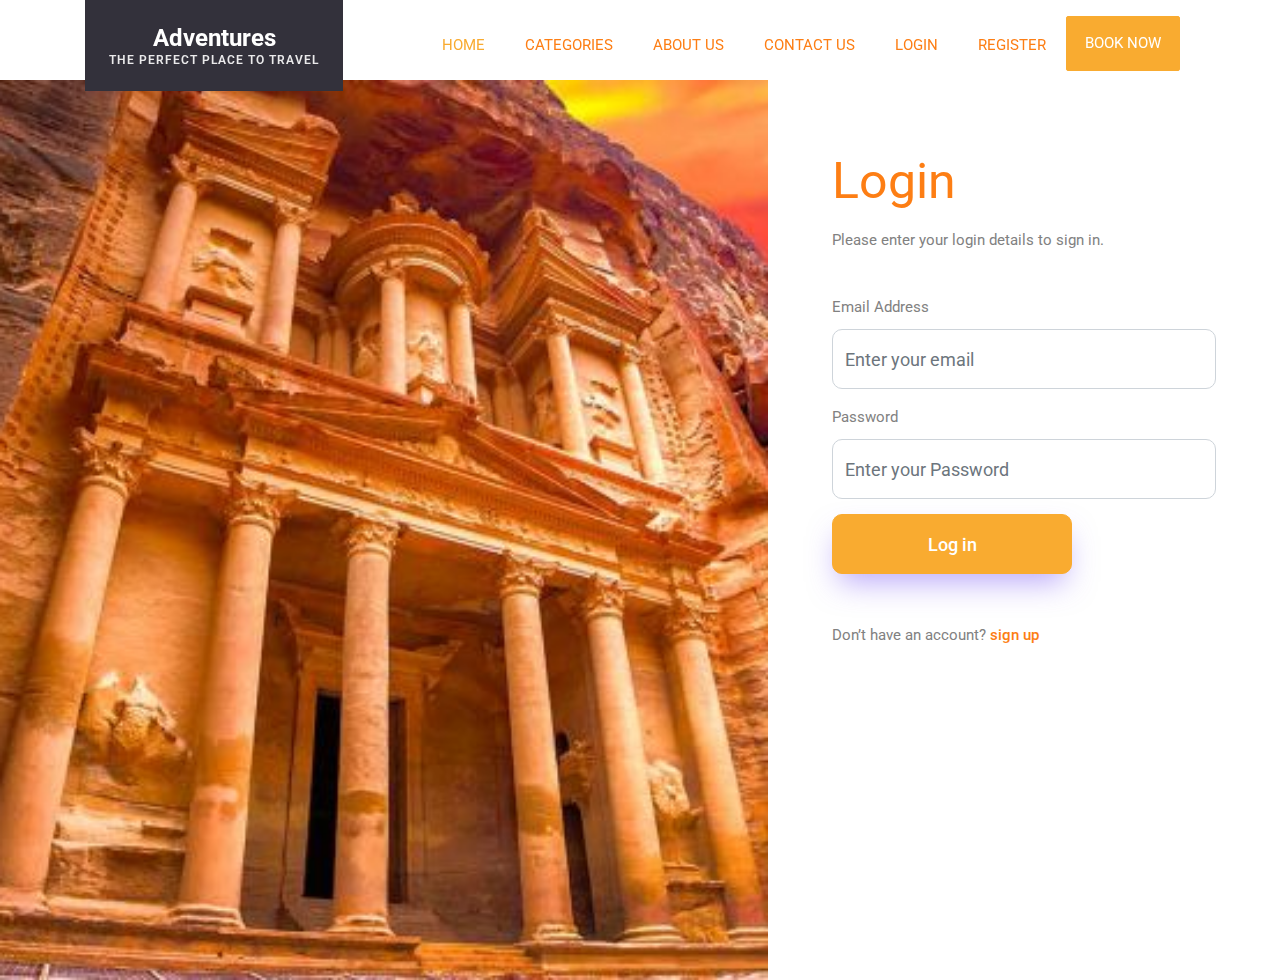
<file: login.html>
<!DOCTYPE html>
<html lang="en">
  <head>
    <title> LOG IN </title>
    <meta charset="utf-8">
    <meta name="viewport" content="width=device-width, initial-scale=1, shrink-to-fit=no">
    
    <link href="https://fonts.googleapis.com/css?family=Poppins:300,400,500,600,700,800,900" rel="stylesheet">

    <link rel="stylesheet" href="css/open-iconic-bootstrap.min.css">
    <link rel="stylesheet" href="css/animate.css">
    
    <link rel="stylesheet" href="css/owl.carousel.min.css">
    <link rel="stylesheet" href="css/owl.theme.default.min.css">
    <link rel="stylesheet" href="css/magnific-popup.css">

    <link rel="stylesheet" href="css/aos.css">

    <link rel="stylesheet" href="css/ionicons.min.css">

    <link rel="stylesheet" href="css/bootstrap-datepicker.css">
    <link rel="stylesheet" href="css/jquery.timepicker.css">

    
    <link rel="stylesheet" href="css/flaticon.css">
    <link rel="stylesheet" href="css/icomoon.css">
    <link rel="stylesheet" href="css/style.css">
    <link rel="stylesheet" href="./css/login.style.css"> 
    <link rel="stylesheet" href="https://unicons.iconscout.com/release/v4.0.0/css/line.css">

</head>
<body>

  
<!-- Navbar -->
<nav class="navbar navbar-expand-lg navbar-dark ftco_navbar bg-dark ftco-navbar-light" id="ftco-navbar">
    <div class="container">
        <a class="navbar-brand" href="index.html">Adventures<span>The perfect place to travel</span></a>
        <button class="navbar-toggler" type="button" data-toggle="collapse" data-target="#ftco-nav"
            aria-controls="ftco-nav" aria-expanded="false" aria-label="Toggle navigation">
            <span class="oi oi-menu"></span> Menu
        </button>

        <div class="collapse navbar-collapse" id="ftco-nav">
            <ul class="navbar-nav ml-auto">
                <li class="nav-item active"><a href="index.html" class="nav-link">HOME</a></li>
                <li class="nav-item"><a href="categories.html" class="nav-link" style="color: #fd7e14;">CATEGORIES</a></li>
                <!-- <li class="nav-item"><a href="blog.html" class="nav-link">Blog</a></li> -->
                <li class="nav-item"><a href="about.html" class="nav-link" style="color: #fd7e14;">ABOUT US</a></li>
                <li class="nav-item"><a href="contact.html" class="nav-link" style="color: #fd7e14;">CONTACT US</a></li>
                <li class="nav-item"><a href="login.html" class="nav-link" style="color: #fd7e14;">LOGIN</a></li>
                <li class="nav-item"><a href="register.html" class="nav-link" style="color: #fd7e14;">REGISTER</a></li>
                <li class="nav-item cta"><a href="destination.html" class="nav-link">BOOK NOW</a></li>

            </ul>
        </div>
    </div>
</nav>
<!-- END nav -->


<div class="site-wrap d-md-flex align-items-stretch" style="margin-top: 5rem;">
    <div class="bg-img" style="background-image: url('myimg/petra\ login.jpg')"></div>
    <div class="form-wrap">
        <div class="form-inner">
            <h1 class="title" style="color: #fd7e14;">Login</h1>
            <p class="caption mb-4">Please enter your login details to sign in.</p>

            <form action="#" class="pt-3">
                <div class="form-floating">
                    <label for="email">Email Address</label>
                    <input type="email" class="form-control" id="email" placeholder="Enter your email">
                    
                </div>

                <div class="form-floating">
                    <span class="password-show-toggle js-password-show-toggle" style="margin-top: 2rem;"><span class="uil"></span></span>
                    <label for="password">Password</label>
                    <input type="password" class="form-control" id="password" placeholder="Enter your Password">
                    
                </div>

                <!-- <div class="d-flex justify-content-between">
                    <div class="form-check">
                        <input type="checkbox" class="form-check-input" id="remember">
                        <label for="remember" class="form-check-label">Keep me logged in</label>
                    </div>
                    <div><a href="#">Forgot password?</a></div>
                </div> -->
                
                <div class="d-grid mb-5" >
                    <button type="submit" class="btn btn-primary">Log in</button>
                </div>

                <div class="mb-2">Don’t have an account? <a href="register.html"><span style="color: #fd7e14;">sign up</span></a></div>

             

            </form>
        </div>
    </div>
</div>


</body>
<script src="js/login.js"></script>
</html>
</file>
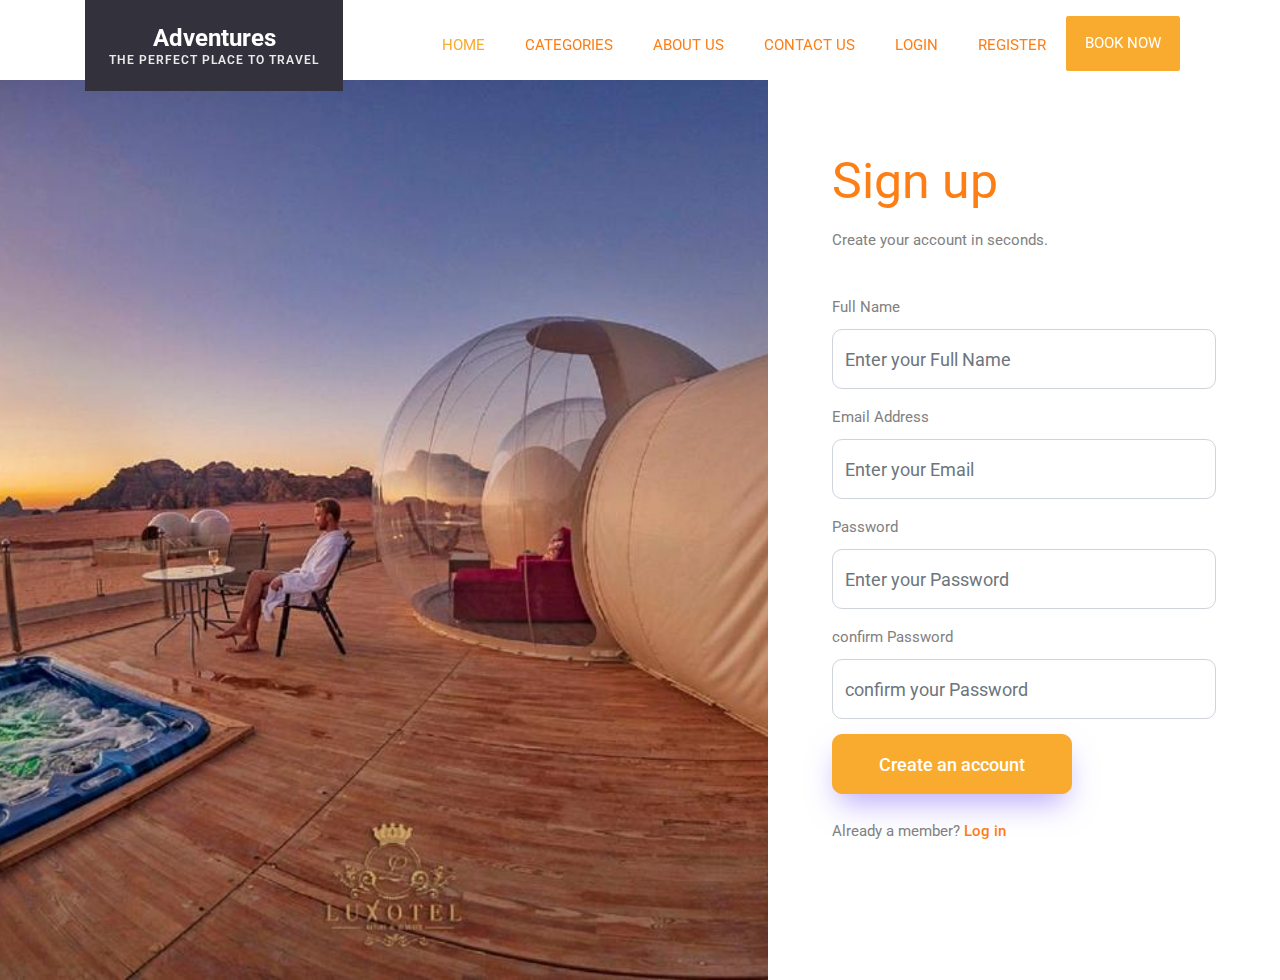
<file: register.html>
<!DOCTYPE html>
<html lang="en">
  <head>
    <title> REGISTER </title>
    <meta charset="utf-8">
    <meta name="viewport" content="width=device-width, initial-scale=1, shrink-to-fit=no">
    
    <link href="https://fonts.googleapis.com/css?family=Poppins:300,400,500,600,700,800,900" rel="stylesheet">

    <link rel="stylesheet" href="css/open-iconic-bootstrap.min.css">
    <link rel="stylesheet" href="css/animate.css">
    
    <link rel="stylesheet" href="css/owl.carousel.min.css">
    <link rel="stylesheet" href="css/owl.theme.default.min.css">
    <link rel="stylesheet" href="css/magnific-popup.css">

    <link rel="stylesheet" href="css/aos.css">

    <link rel="stylesheet" href="css/ionicons.min.css">

    <link rel="stylesheet" href="css/bootstrap-datepicker.css">
    <link rel="stylesheet" href="css/jquery.timepicker.css">

    
    <link rel="stylesheet" href="css/flaticon.css">
    <link rel="stylesheet" href="css/icomoon.css">
    <link rel="stylesheet" href="css/style.css">
    <link rel="stylesheet" href="./css/login.style.css">
    <link rel="stylesheet" href="https://unicons.iconscout.com/release/v4.0.0/css/line.css">

</head>
<body>

    
<!-- Navbar -->
<nav class="navbar navbar-expand-lg navbar-dark ftco_navbar bg-dark ftco-navbar-light" id="ftco-navbar">
    <div class="container">
        <a class="navbar-brand" href="index.html">Adventures<span>The perfect place to travel</span></a>
        <button class="navbar-toggler" type="button" data-toggle="collapse" data-target="#ftco-nav"
            aria-controls="ftco-nav" aria-expanded="false" aria-label="Toggle navigation">
            <span class="oi oi-menu"></span> Menu
        </button>

        <div class="collapse navbar-collapse" id="ftco-nav">
            <ul class="navbar-nav ml-auto">
                <li class="nav-item active"><a href="index.html" class="nav-link">HOME</a></li>
                <li class="nav-item"><a href="categories.html" class="nav-link" style="color: #fd7e14;">CATEGORIES</a></li>
                <!-- <li class="nav-item"><a href="blog.html" class="nav-link">Blog</a></li> -->
                <li class="nav-item"><a href="about.html" class="nav-link" style="color: #fd7e14;">ABOUT US</a></li>
                <li class="nav-item"><a href="contact.html" class="nav-link" style="color: #fd7e14;">CONTACT US</a></li>
                <li class="nav-item"><a href="login.html" class="nav-link" style="color: #fd7e14;">LOGIN</a></li>
                <li class="nav-item"><a href="register.html" class="nav-link" style="color: #fd7e14;">REGISTER</a></li>
                <li class="nav-item cta"><a href="destination.html" class="nav-link">BOOK NOW</a></li>

            </ul>
        </div>
    </div>
</nav>
<!-- END nav -->


<div class="site-wrap d-md-flex align-items-stretch" style="margin-top: 5rem;" >
    <div class="bg-img" style="background-image: url('myimg/wadiram1.regester.jpg')"></div>
    <div class="form-wrap">
        <div class="form-inner">
            <h1 class="title" style="color: #fd7e14;">Sign up</h1>
            <p class="caption mb-4">Create your account in seconds.</p>

            <form action="#" class="pt-3">

                <div class="form-floating">
                    <label for="name">Full Name</label>
                    <input type="text" class="form-control" id="name" placeholder="Enter your Full Name">
                </div>

                <div class="form-floating">
                    <label for="email">Email Address</label>
                    <input type="email" class="form-control" id="email" placeholder="Enter your Email">
                    
                </div>

                <div class="form-floating">
                    <span class="password-show-toggle js-password-show-toggle" style="margin-top: 2rem;"><span class="uil"></span></span>
                    <label for="password">Password</label>
                    <input type="password" class="form-control" id="password" placeholder="Enter your Password">
                </div>

                <div class="form-floating">
                    <span class="password-show-toggle js-password-show-toggle" style="margin-top: 2rem;"><span class="uil"></span></span>
                    <label for="password">confirm Password</label>
                    <input type="password" class="form-control" id="password" placeholder="confirm your Password">
                </div>

                <!-- <div class="d-flex justify-content-between">
                    <div class="form-check">
                        <input type="checkbox" class="form-check-input" id="remember">
                        <label for="remember" class="form-check-label">I agree to the <a href="#">Terms of Service</a> and <a href="#">Privacy Policy</a></label>
                    </div>
                </div> -->

                <div class="d-grid mb-4">
                    <button type="submit" class="btn btn-primary">Create an account</button>
                </div>

                <div class="mb-2">Already a member? <a href="login.html"><span style="color: #fd7e14;"> Log in </span> </a></div>

              
<br> <br>
            </form>
        </div>
    </div>
</div>






</body>
<script src="js/login.js"></script>

</html>
</file>
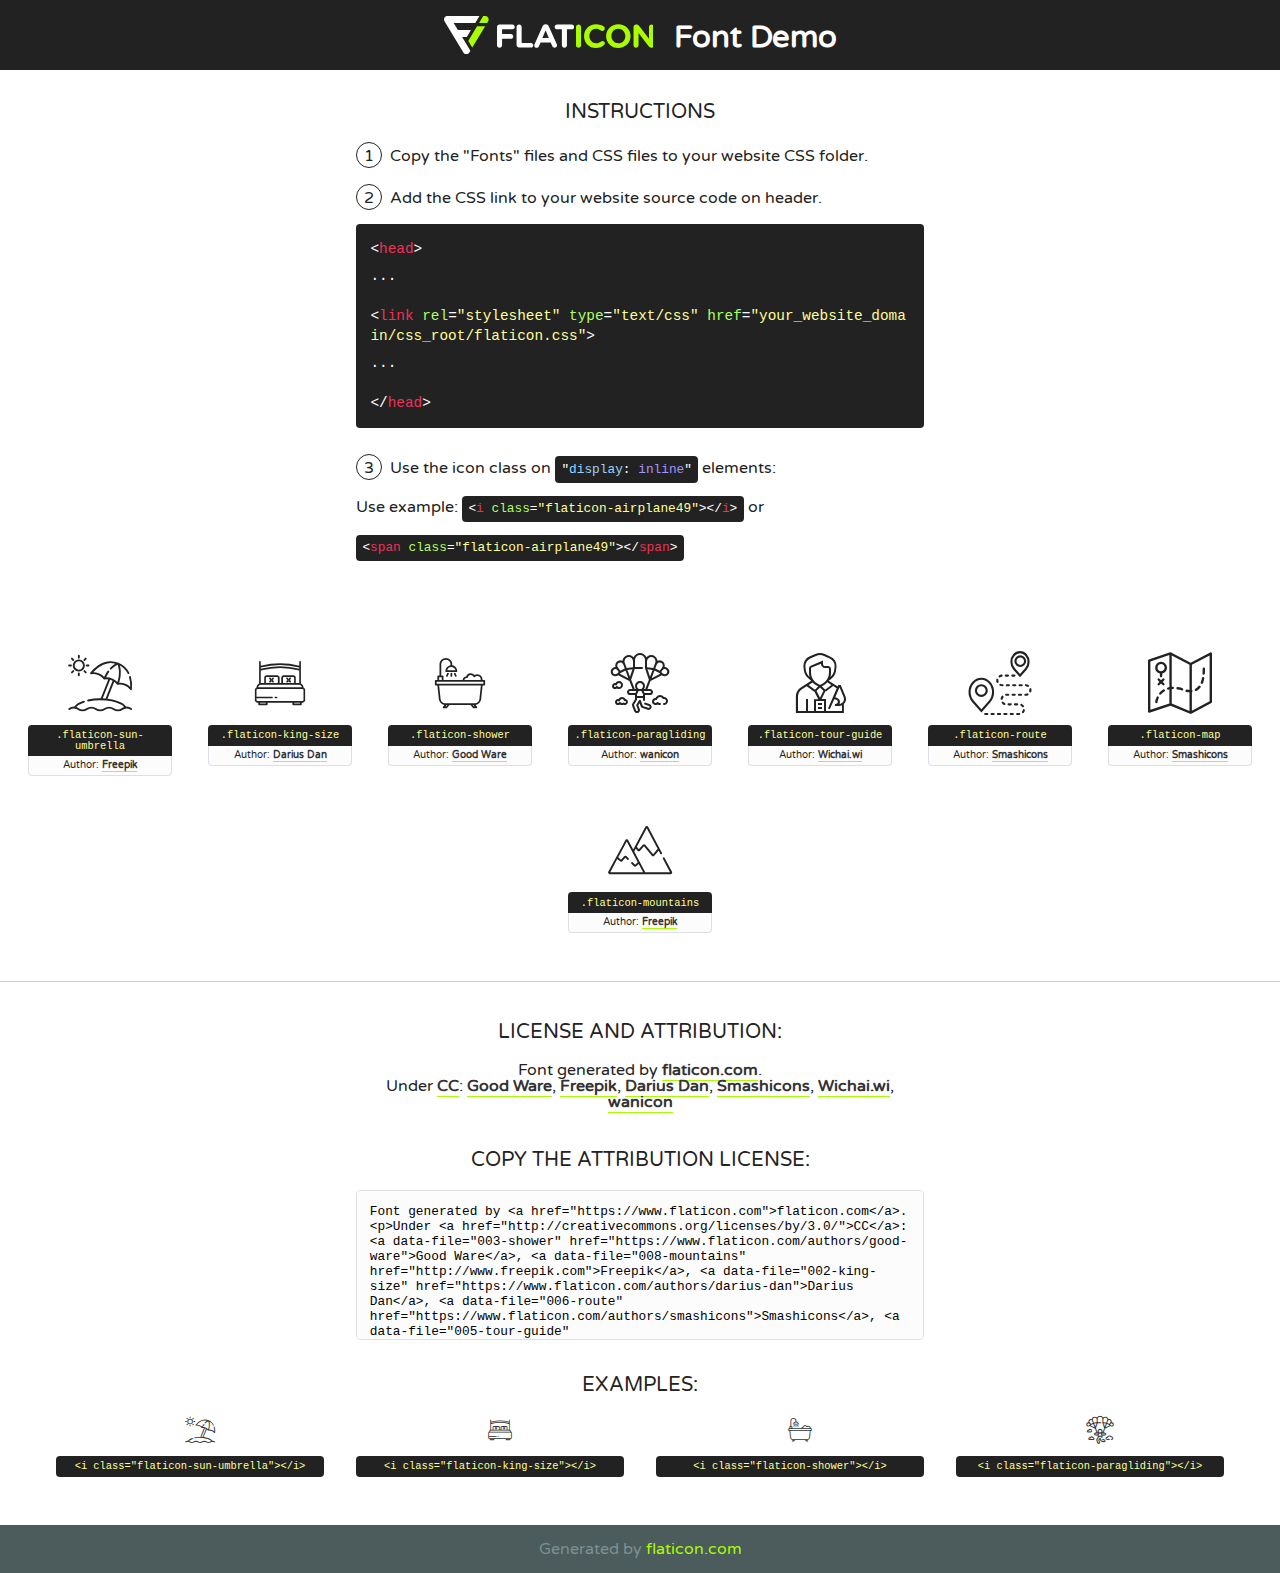
<file: fonts/flaticon/font/flaticon.html>
<!DOCTYPE html>
<!--
  Flaticon icon font: Flaticon
  Creation date: 22/08/2019 02:16
-->
<html>
<!DOCTYPE html>
<html>

<head>
    <title>Flaticon WebFont</title>
    <link href="http://fonts.googleapis.com/css?family=Varela+Round" rel="stylesheet" type="text/css" />
    <link rel="stylesheet" type="text/css" href="flaticon.css">
    <meta charset="UTF-8">
    <style>
    html, body, div, span, applet, object, iframe,
    h1, h2, h3, h4, h5, h6, p, blockquote, pre,
    a, abbr, acronym, address, big, cite, code,
    del, dfn, em, img, ins, kbd, q, s, samp,
    small, strike, strong, sub, sup, tt, var,
    b, u, i, center,
    dl, dt, dd, ol, ul, li,
    fieldset, form, label, legend,
    table, caption, tbody, tfoot, thead, tr, th, td,
    article, aside, canvas, details, embed, 
    figure, figcaption, footer, header, hgroup, 
    menu, nav, output, ruby, section, summary,
    time, mark, audio, video {
        margin: 0;
        padding: 0;
        border: 0;
        font-size: 100%;
        font: inherit;
        vertical-align: baseline;
    }
    /* HTML5 display-role reset for older browsers */
    article, aside, details, figcaption, figure, 
    footer, header, hgroup, menu, nav, section {
        display: block;
    }
    body {
        line-height: 1;
    }
    ol, ul {
        list-style: none;
    }
    blockquote, q {
        quotes: none;
    }
    blockquote:before, blockquote:after,
    q:before, q:after {
        content: '';
        content: none;
    }
    table {
        border-collapse: collapse;
        border-spacing: 0;
    }
    body {
        font-family: 'Varela Round', Helvetica, Arial, sans-serif;
        font-size: 16px;
        color: #222;
    }
    a {
        color: #333;
        border-bottom: 1px solid #a9fd00;
        font-weight: bold;
        text-decoration: none;
    }
    * {
        -moz-box-sizing: border-box;
        -webkit-box-sizing: border-box;
        box-sizing: border-box;
        margin: 0;
        padding: 0;
    }
    [class^="flaticon-"]:before, [class*=" flaticon-"]:before, [class^="flaticon-"]:after, [class*=" flaticon-"]:after {
        font-family: Flaticon;
        font-size: 30px;
        font-style: normal;
        margin-left: 20px;
        color: #333;
    }
    .wrapper {
        max-width: 600px;
        margin: auto;
        padding: 0 1em;
    }
    .title {
        font-size: 1.25em;
        text-align: center;
        margin-bottom: 1em;
        text-transform: uppercase;
    }
    header {
        text-align: center;
        background-color: #222;
        color: #fff;
        padding: 1em;
    }
    header .logo {
        width: 210px;
        height: 38px;
        display: inline-block;
        vertical-align: middle;
        margin-right: 1em;
        border: none;
    }
    header strong {
        font-size: 1.95em;
        font-weight: bold;
        vertical-align: middle;
        margin-top: 5px;
        display: inline-block;
    }
    .demo {
        margin: 2em auto;
        line-height: 1.25em;
    }
    .demo ul li {
        margin-bottom: 1em;
    }
    .demo ul li .num {
        color: #222;
        border-radius: 20px;
        display: inline-block;
        width: 26px;
        padding: 3px;
        height: 26px;
        text-align: center;
        margin-right: 0.5em;
        border: 1px solid #222;
    }
    .demo ul li code {
        background-color: #222;
        border-radius: 4px;
        padding: 0.25em 0.5em;
        display: inline-block;
        color: #fff;
        font-family: Consolas,Monaco,Lucida Console,Liberation Mono,DejaVu Sans Mono,Bitstream Vera Sans Mono,Courier New, monospace;
        font-weight: lighter;
        margin-top: 1em;
        font-size: 0.8em;
        word-break: break-all;
    }
    .demo ul li code.big {
        padding: 1em;
        font-size: 0.9em;
    }
    .demo ul li code .red {
        color: #EF3159;
    }
    .demo ul li code .green {
        color: #ACFF65;
    }
    .demo ul li code .yellow {
        color: #FFFF99;
    }
    .demo ul li code .blue {
        color: #99D3FF;
    }
    .demo ul li code .purple {
        color: #A295FF;
    }
    .demo ul li code .dots {
        margin-top: 0.5em;
        display: block;
    }
    #glyphs {
        border-bottom: 1px solid #ccc;
        padding: 2em 0;
        text-align: center;
    }
    .glyph {
        display: inline-block;
        width: 9em;
        margin: 1em;
        text-align: center;
        vertical-align: top;
        background: #FFF;
    }
    .glyph .glyph-icon {
        padding: 10px;
        display: block;
        font-family:"Flaticon";
        font-size: 64px;
        line-height: 1;
    }
    .glyph .glyph-icon:before {
        font-size: 64px;
        color: #222;
        margin-left: 0;
    }
    .class-name {
        font-size: 0.65em;
        background-color: #222;
        color: #fff;
        border-radius: 4px 4px 0 0;
        padding: 0.5em;
        color: #FFFF99;
        font-family: Consolas,Monaco,Lucida Console,Liberation Mono,DejaVu Sans Mono,Bitstream Vera Sans Mono,Courier New, monospace;
    }
    .author-name {
        font-size: 0.6em;
        background-color: #fcfcfd;
        border: 1px solid #DEDEE4;
        border-top: 0;
        border-radius: 0 0 4px 4px;
        padding: 0.5em;
    }
    .class-name:last-child {
        font-size: 10px;
        color:#888;
    }
    .class-name:last-child a {
        font-size: 10px;
        color:#555;
    }
    .class-name:last-child a:hover {
        color:#a9fd00;
    }
    .glyph > input {
        display: block;
        width: 100px;
        margin: 5px auto;
        text-align: center;
        font-size: 12px;
        cursor: text;
    }
    .glyph > input.icon-input {
        font-family:"Flaticon";
        font-size: 16px;
        margin-bottom: 10px;
    }
    .attribution .title {
        margin-top: 2em;
    }
    .attribution textarea {
        background-color: #fcfcfd;
        padding: 1em;
        border: none;
        box-shadow: none;
        border: 1px solid #DEDEE4;
        border-radius: 4px;
        resize: none;
        width: 100%;
        height: 150px;
        font-size: 0.8em;
        font-family: Consolas,Monaco,Lucida Console,Liberation Mono,DejaVu Sans Mono,Bitstream Vera Sans Mono,Courier New, monospace;
        -webkit-appearance: none;
    }
    .iconsuse {
        margin: 2em auto;
        text-align: center;
        max-width: 1200px;
    }
    .iconsuse:after {
        content: '';
        display: table;
        clear: both;
    }
    .iconsuse .image {
        float: left;
        width: 25%;
        padding: 0 1em;
    }
    .iconsuse .image p {
        margin-bottom: 1em;
    }
    .iconsuse .image span {
        display: block;
        font-size: 0.65em;
        background-color: #222;
        color: #fff;
        border-radius: 4px;
        padding: 0.5em;
        color: #FFFF99;
        margin-top: 1em;
        font-family: Consolas,Monaco,Lucida Console,Liberation Mono,DejaVu Sans Mono,Bitstream Vera Sans Mono,Courier New, monospace;
    }
    #footer {
        text-align: center;
        background-color: #4C5B5C;
        color: #7c9192;
        padding: 1em;
    }
    #footer a {
        border: none;
        color: #a9fd00;
        font-weight: normal;
    }
    @media (max-width: 960px) {
        .iconsuse .image {
            width: 50%;
        }
    }
    @media (max-width: 560px) {
        .iconsuse .image {
            width: 100%;
        }
    }
    </style>
</head>

<body class="characters-off">

    <header>
        <a href="https://www.flaticon.com" target="_blank" class="logo">
            <svg version="1.1" xmlns="http://www.w3.org/2000/svg" xmlns:xlink="http://www.w3.org/1999/xlink" xmlns:a="http://ns.adobe.com/AdobeSVGViewerExtensions/3.0/" viewBox="0 0 560.875 102.036" enable-background="new 0 0 560.875 102.036" xml:space="preserve">
                <defs>
                </defs>
                <g>
                    <g class="letters">
                        <path fill="#ffffff" d="M141.596,29.675c0-3.777,2.985-6.767,6.764-6.767h34.438c3.426,0,6.15,2.728,6.15,6.15
                        c0,3.43-2.724,6.149-6.15,6.149h-27.674v13.091h23.719c3.429,0,6.151,2.724,6.151,6.15c0,3.43-2.723,6.149-6.151,6.149h-23.719
                        v17.574c0,3.773-2.986,6.761-6.764,6.761c-3.779,0-6.764-2.989-6.764-6.761V29.675z"></path>
                        <path fill="#ffffff" d="M193.844,29.149c0-3.781,2.985-6.767,6.764-6.767c3.776,0,6.763,2.985,6.763,6.767v42.957h25.039
                        c3.426,0,6.149,2.726,6.149,6.153c0,3.425-2.723,6.15-6.149,6.15h-31.802c-3.779,0-6.764-2.986-6.764-6.768V29.149z"></path>
                        <path fill="#ffffff" d="M241.891,75.71l21.438-48.407c1.492-3.341,4.215-5.357,7.906-5.357h0.792
                        c3.686,0,6.323,2.017,7.815,5.357l21.439,48.407c0.436,0.967,0.701,1.845,0.701,2.723c0,3.602-2.809,6.501-6.414,6.501
                        c-3.161,0-5.269-1.845-6.499-4.655l-4.132-9.661h-27.059l-4.301,10.102c-1.144,2.631-3.426,4.214-6.237,4.214
                        c-3.517,0-6.24-2.81-6.24-6.325C241.1,77.64,241.451,76.677,241.891,75.71z M279.932,58.666l-8.521-20.297l-8.526,20.297H279.932
                        z"></path>
                        <path fill="#ffffff" d="M314.864,35.387H301.86c-3.429,0-6.239-2.813-6.239-6.238c0-3.429,2.811-6.24,6.239-6.24h39.533
                        c3.426,0,6.237,2.811,6.237,6.24c0,3.425-2.811,6.238-6.237,6.238h-13.001v42.785c0,3.773-2.99,6.761-6.764,6.761
                        c-3.779,0-6.764-2.989-6.764-6.761V35.387z"></path>
                        <path fill="#A9FD00" d="M352.615,29.149c0-3.781,2.985-6.767,6.767-6.767c3.774,0,6.761,2.985,6.761,6.767v49.024
                        c0,3.773-2.987,6.761-6.761,6.761c-3.781,0-6.767-2.989-6.767-6.761V29.149z"></path>
                        <path fill="#A9FD00" d="M374.132,53.836v-0.179c0-17.481,13.178-31.801,32.065-31.801c9.22,0,15.459,2.458,20.557,6.238
                        c1.402,1.054,2.637,2.985,2.637,5.357c0,3.692-2.985,6.59-6.681,6.59c-1.845,0-3.071-0.702-4.044-1.319
                        c-3.776-2.813-7.729-4.393-12.562-4.393c-10.364,0-17.831,8.611-17.831,19.154v0.173c0,10.542,7.291,19.329,17.831,19.329
                        c5.715,0,9.492-1.756,13.359-4.834c1.049-0.874,2.458-1.491,4.039-1.491c3.429,0,6.325,2.813,6.325,6.236
                        c0,2.106-1.056,3.78-2.282,4.834c-5.539,4.834-12.036,7.733-21.878,7.733C387.572,85.464,374.132,71.493,374.132,53.836z"></path>
                        <path fill="#A9FD00" d="M433.009,53.836v-0.179c0-17.481,13.79-31.801,32.766-31.801c18.981,0,32.592,14.143,32.592,31.628v0.173
                        c0,17.483-13.785,31.807-32.769,31.807C446.625,85.464,433.009,71.32,433.009,53.836z M484.224,53.836v-0.179
                        c0-10.539-7.725-19.326-18.626-19.326c-10.893,0-18.449,8.611-18.449,19.154v0.173c0,10.542,7.73,19.329,18.626,19.329
                        C476.676,72.986,484.224,64.378,484.224,53.836z"></path>
                        <path fill="#A9FD00" d="M506.233,29.321c0-3.774,2.99-6.763,6.767-6.763h1.401c3.252,0,5.183,1.583,7.029,3.953l26.093,34.265
                        V29.059c0-3.692,2.99-6.677,6.681-6.677c3.683,0,6.671,2.985,6.671,6.677v48.934c0,3.78-2.987,6.765-6.764,6.765h-0.436
                        c-3.257,0-5.188-1.581-7.034-3.953l-27.056-35.492v32.944c0,3.687-2.985,6.676-6.678,6.676c-3.683,0-6.673-2.989-6.673-6.676
                        V29.321z"></path>
                    </g>
                    <g class="insignia">
                        <path fill="#ffffff" d="M48.372,56.137h12.517l11.156-18.537H37.186L25.688,18.539h57.825L94.668,0H9.271
                        C5.925,0,2.842,1.801,1.198,4.716c-1.644,2.907-1.593,6.482,0.134,9.343l50.38,83.501c1.678,2.781,4.689,4.476,7.938,4.476
                        c3.246,0,6.257-1.695,7.935-4.476l2.898-4.804L48.372,56.137z"></path>
                        <g class="i">
                            <path fill="#A9FD00" d="M93.575,18.539h0.031v0.004l21.652,0.004l2.705-4.488c1.727-2.861,1.778-6.436,0.133-9.343
                            C116.454,1.801,113.371,0,110.026,0h-5.294L93.575,18.539z"></path>
                            <polygon fill="#A9FD00" points="88.291,27.356 64.725,66.486 75.519,84.404 109.942,27.356"></polygon>
                        </g>
                    </g>
                </g>
            </svg>
        </a>
        <strong>Font Demo</strong>
    </header>


    <section class="demo wrapper">

        <p class="title">Instructions</p>

        <ul>
            <li>
                <span class="num">1</span>Copy the "Fonts" files and CSS files to your website CSS folder.
            </li>
            <li>
                <span class="num">2</span>Add the CSS link to your website source code on header.
                <code class="big">
                    &lt;<span class="red">head</span>&gt;
                    <br/><span class="dots">...</span>
                    <br/>&lt;<span class="red">link</span> <span class="green">rel</span>=<span class="yellow">"stylesheet"</span> <span class="green">type</span>=<span class="yellow">"text/css"</span> <span class="green">href</span>=<span class="yellow">"your_website_domain/css_root/flaticon.css"</span>&gt;
                    <br/><span class="dots">...</span>
                    <br/>&lt;/<span class="red">head</span>&gt;
                </code>
            </li>

            <li>
                <p>
                    <span class="num">3</span>Use the icon class on <code>"<span class="blue">display</span>:<span class="purple"> inline</span>"</code> elements:
                    <br />
                    Use example: <code>&lt;<span class="red">i</span> <span class="green">class</span>=<span class="yellow">&quot;flaticon-airplane49&quot;</span>&gt;&lt;/<span class="red">i</span>&gt;</code> or <code>&lt;<span class="red">span</span> <span class="green">class</span>=<span class="yellow">&quot;flaticon-airplane49&quot;</span>&gt;&lt;/<span class="red">span</span>&gt;</code>
            </li>
        </ul>

    </section>




   <section id="glyphs">          
    
      
        <div class="glyph"><div class="glyph-icon flaticon-sun-umbrella"></div>
            <div class="class-name">.flaticon-sun-umbrella</div>
            <div class="author-name">Author: <a data-file="001-sun-umbrella" href="http://www.freepik.com">Freepik</a> </div> 
        </div>        
        
        <div class="glyph"><div class="glyph-icon flaticon-king-size"></div>
            <div class="class-name">.flaticon-king-size</div>
            <div class="author-name">Author: <a data-file="002-king-size" href="https://www.flaticon.com/authors/darius-dan">Darius Dan</a> </div> 
        </div>        
        
        <div class="glyph"><div class="glyph-icon flaticon-shower"></div>
            <div class="class-name">.flaticon-shower</div>
            <div class="author-name">Author: <a data-file="003-shower" href="https://www.flaticon.com/authors/good-ware">Good Ware</a> </div> 
        </div>        
        
        <div class="glyph"><div class="glyph-icon flaticon-paragliding"></div>
            <div class="class-name">.flaticon-paragliding</div>
            <div class="author-name">Author: <a data-file="004-paragliding" href="https://www.flaticon.com/authors/wanicon">wanicon</a> </div> 
        </div>        
        
        <div class="glyph"><div class="glyph-icon flaticon-tour-guide"></div>
            <div class="class-name">.flaticon-tour-guide</div>
            <div class="author-name">Author: <a data-file="005-tour-guide" href="https://www.flaticon.com/authors/wichaiwi">Wichai.wi</a> </div> 
        </div>        
        
        <div class="glyph"><div class="glyph-icon flaticon-route"></div>
            <div class="class-name">.flaticon-route</div>
            <div class="author-name">Author: <a data-file="006-route" href="https://www.flaticon.com/authors/smashicons">Smashicons</a> </div> 
        </div>        
        
        <div class="glyph"><div class="glyph-icon flaticon-map"></div>
            <div class="class-name">.flaticon-map</div>
            <div class="author-name">Author: <a data-file="007-map" href="https://www.flaticon.com/authors/smashicons">Smashicons</a> </div> 
        </div>        
        
        <div class="glyph"><div class="glyph-icon flaticon-mountains"></div>
            <div class="class-name">.flaticon-mountains</div>
            <div class="author-name">Author: <a data-file="008-mountains" href="http://www.freepik.com">Freepik</a> </div> 
        </div>        
        

    </section>



    <section class="attribution wrapper"   style="text-align:center;">

      <div class="title">License and attribution:</div><div class="attrDiv">Font generated by <a href="https://www.flaticon.com">flaticon.com</a>. <div><p>Under <a href="http://creativecommons.org/licenses/by/3.0/">CC</a>: <a data-file="003-shower" href="https://www.flaticon.com/authors/good-ware">Good Ware</a>, <a data-file="008-mountains" href="http://www.freepik.com">Freepik</a>, <a data-file="002-king-size" href="https://www.flaticon.com/authors/darius-dan">Darius Dan</a>, <a data-file="006-route" href="https://www.flaticon.com/authors/smashicons">Smashicons</a>, <a data-file="005-tour-guide" href="https://www.flaticon.com/authors/wichaiwi">Wichai.wi</a>, <a data-file="004-paragliding" href="https://www.flaticon.com/authors/wanicon">wanicon</a></p>  </div>
      </div>
      <div class="title">Copy the Attribution License:</div>

    <textarea onclick="this.focus();this.select();">Font generated by &lt;a href=&quot;https://www.flaticon.com&quot;&gt;flaticon.com&lt;/a&gt;. <p>Under <a href="http://creativecommons.org/licenses/by/3.0/">CC</a>: <a data-file="003-shower" href="https://www.flaticon.com/authors/good-ware">Good Ware</a>, <a data-file="008-mountains" href="http://www.freepik.com">Freepik</a>, <a data-file="002-king-size" href="https://www.flaticon.com/authors/darius-dan">Darius Dan</a>, <a data-file="006-route" href="https://www.flaticon.com/authors/smashicons">Smashicons</a>, <a data-file="005-tour-guide" href="https://www.flaticon.com/authors/wichaiwi">Wichai.wi</a>, <a data-file="004-paragliding" href="https://www.flaticon.com/authors/wanicon">wanicon</a></p>  
     </textarea>

    </section>

    <section class="iconsuse">

          <div class="title">Examples:</div>            
             
            <div class="image">
                <p>
                    <i class="glyph-icon flaticon-sun-umbrella"></i> 
                    <span>&lt;i class=&quot;flaticon-sun-umbrella&quot;&gt;&lt;/i&gt;</span>
                </p>
            </div>
            
            <div class="image">
                <p>
                    <i class="glyph-icon flaticon-king-size"></i> 
                    <span>&lt;i class=&quot;flaticon-king-size&quot;&gt;&lt;/i&gt;</span>
                </p>
            </div>
            
            <div class="image">
                <p>
                    <i class="glyph-icon flaticon-shower"></i> 
                    <span>&lt;i class=&quot;flaticon-shower&quot;&gt;&lt;/i&gt;</span>
                </p>
            </div>
            
            <div class="image">
                <p>
                    <i class="glyph-icon flaticon-paragliding"></i> 
                    <span>&lt;i class=&quot;flaticon-paragliding&quot;&gt;&lt;/i&gt;</span>
                </p>
            </div>
                       
        </div>
                            
    </section>

<div id="footer">
    <div>Generated by <a href="https://www.flaticon.com">flaticon.com</a>
    </div>
</div>



</body>
</html>
</file>
<file: css/flaticon.css>
/*
  	Flaticon icon font: Flaticon
  	Creation date: 04/01/2019 13:45
  	*/


@font-face {
  font-family: "Flaticon";
  src: url("../fonts/flaticon/font/Flaticon.eot");
  src: url("../fonts/flaticon/font/Flaticon.eot?#iefix") format("embedded-opentype"),
       url("../fonts/flaticon/font/Flaticon.woff") format("woff"),
       url("../fonts/flaticon/font/Flaticon.ttf") format("truetype"),
       url("../fonts/flaticon/font/Flaticon.svg#Flaticon") format("svg");
  font-weight: normal;
  font-style: normal;
}

@media screen and (-webkit-min-device-pixel-ratio:0) {
  @font-face {
    font-family: "Flaticon";
    src: url("../fonts/flaticon/font/Flaticon.svg#Flaticon") format("svg");
  }
}

[class^="flaticon-"]:before, [class*=" flaticon-"]:before,
[class^="flaticon-"]:after, [class*=" flaticon-"]:after {   
  font-family: Flaticon;
  font-style: normal;
  font-weight: normal;
  font-variant: normal;
  text-transform: none;
  line-height: 1;

  /* Better Font Rendering =========== */
  -webkit-font-smoothing: antialiased;
  -moz-osx-font-smoothing: grayscale;
}

.flaticon-sun-umbrella:before { content: "\f100"; }
.flaticon-king-size:before { content: "\f101"; }
.flaticon-shower:before { content: "\f102"; }
.flaticon-paragliding:before { content: "\f103"; }
.flaticon-tour-guide:before { content: "\f104"; }
.flaticon-route:before { content: "\f105"; }
.flaticon-map:before { content: "\f106"; }
.flaticon-mountains:before { content: "\f107"; }
</file>
<file: css/icomoon.css>
@font-face {
  font-family: 'icomoon';
  src:  url('../fonts/icomoon/icomoon.eot?6tt51o');
  src:  url('../fonts/icomoon/icomoon.eot?6tt51o#iefix') format('embedded-opentype'),
    url('../fonts/icomoon/icomoon.ttf?6tt51o') format('truetype'),
    url('../fonts/icomoon/icomoon.woff?6tt51o') format('woff'),
    url('../fonts/icomoon/icomoon.svg?6tt51o#icomoon') format('svg');
  font-weight: normal;
  font-style: normal;
}

[class^="icon-"], [class*=" icon-"] {
  /* use !important to prevent issues with browser extensions that change fonts */
  font-family: 'icomoon' !important;
  speak: none;
  font-style: normal;
  font-weight: normal;
  font-variant: normal;
  text-transform: none;
  line-height: 1;

  /* Better Font Rendering =========== */
  -webkit-font-smoothing: antialiased;
  -moz-osx-font-smoothing: grayscale;
}

.icon-asterisk:before {
  content: "\f069";
}
.icon-plus:before {
  content: "\f067";
}
.icon-question:before {
  content: "\f128";
}
.icon-minus:before {
  content: "\f068";
}
.icon-glass:before {
  content: "\f000";
}
.icon-music:before {
  content: "\f001";
}
.icon-search:before {
  content: "\f002";
}
.icon-envelope-o:before {
  content: "\f003";
}
.icon-heart:before {
  content: "\f004";
}
.icon-star:before {
  content: "\f005";
}
.icon-star-o:before {
  content: "\f006";
}
.icon-user:before {
  content: "\f007";
}
.icon-film:before {
  content: "\f008";
}
.icon-th-large:before {
  content: "\f009";
}
.icon-th:before {
  content: "\f00a";
}
.icon-th-list:before {
  content: "\f00b";
}
.icon-check:before {
  content: "\f00c";
}
.icon-close:before {
  content: "\f00d";
}
.icon-remove:before {
  content: "\f00d";
}
.icon-times:before {
  content: "\f00d";
}
.icon-search-plus:before {
  content: "\f00e";
}
.icon-search-minus:before {
  content: "\f010";
}
.icon-power-off:before {
  content: "\f011";
}
.icon-signal:before {
  content: "\f012";
}
.icon-cog:before {
  content: "\f013";
}
.icon-gear:before {
  content: "\f013";
}
.icon-trash-o:before {
  content: "\f014";
}
.icon-home:before {
  content: "\f015";
}
.icon-file-o:before {
  content: "\f016";
}
.icon-clock-o:before {
  content: "\f017";
}
.icon-road:before {
  content: "\f018";
}
.icon-download:before {
  content: "\f019";
}
.icon-arrow-circle-o-down:before {
  content: "\f01a";
}
.icon-arrow-circle-o-up:before {
  content: "\f01b";
}
.icon-inbox:before {
  content: "\f01c";
}
.icon-play-circle-o:before {
  content: "\f01d";
}
.icon-repeat:before {
  content: "\f01e";
}
.icon-rotate-right:before {
  content: "\f01e";
}
.icon-refresh:before {
  content: "\f021";
}
.icon-list-alt:before {
  content: "\f022";
}
.icon-lock:before {
  content: "\f023";
}
.icon-flag:before {
  content: "\f024";
}
.icon-headphones:before {
  content: "\f025";
}
.icon-volume-off:before {
  content: "\f026";
}
.icon-volume-down:before {
  content: "\f027";
}
.icon-volume-up:before {
  content: "\f028";
}
.icon-qrcode:before {
  content: "\f029";
}
.icon-barcode:before {
  content: "\f02a";
}
.icon-tag:before {
  content: "\f02b";
}
.icon-tags:before {
  content: "\f02c";
}
.icon-book:before {
  content: "\f02d";
}
.icon-bookmark:before {
  content: "\f02e";
}
.icon-print:before {
  content: "\f02f";
}
.icon-camera:before {
  content: "\f030";
}
.icon-font:before {
  content: "\f031";
}
.icon-bold:before {
  content: "\f032";
}
.icon-italic:before {
  content: "\f033";
}
.icon-text-height:before {
  content: "\f034";
}
.icon-text-width:before {
  content: "\f035";
}
.icon-align-left:before {
  content: "\f036";
}
.icon-align-center:before {
  content: "\f037";
}
.icon-align-right:before {
  content: "\f038";
}
.icon-align-justify:before {
  content: "\f039";
}
.icon-list:before {
  content: "\f03a";
}
.icon-dedent:before {
  content: "\f03b";
}
.icon-outdent:before {
  content: "\f03b";
}
.icon-indent:before {
  content: "\f03c";
}
.icon-video-camera:before {
  content: "\f03d";
}
.icon-image:before {
  content: "\f03e";
}
.icon-photo:before {
  content: "\f03e";
}
.icon-picture-o:before {
  content: "\f03e";
}
.icon-pencil:before {
  content: "\f040";
}
.icon-map-marker:before {
  content: "\f041";
}
.icon-adjust:before {
  content: "\f042";
}
.icon-tint:before {
  content: "\f043";
}
.icon-edit:before {
  content: "\f044";
}
.icon-pencil-square-o:before {
  content: "\f044";
}
.icon-share-square-o:before {
  content: "\f045";
}
.icon-check-square-o:before {
  content: "\f046";
}
.icon-arrows:before {
  content: "\f047";
}
.icon-step-backward:before {
  content: "\f048";
}
.icon-fast-backward:before {
  content: "\f049";
}
.icon-backward:before {
  content: "\f04a";
}
.icon-play:before {
  content: "\f04b";
}
.icon-pause:before {
  content: "\f04c";
}
.icon-stop:before {
  content: "\f04d";
}
.icon-forward:before {
  content: "\f04e";
}
.icon-fast-forward:before {
  content: "\f050";
}
.icon-step-forward:before {
  content: "\f051";
}
.icon-eject:before {
  content: "\f052";
}
.icon-chevron-left:before {
  content: "\f053";
}
.icon-chevron-right:before {
  content: "\f054";
}
.icon-plus-circle:before {
  content: "\f055";
}
.icon-minus-circle:before {
  content: "\f056";
}
.icon-times-circle:before {
  content: "\f057";
}
.icon-check-circle:before {
  content: "\f058";
}
.icon-question-circle:before {
  content: "\f059";
}
.icon-info-circle:before {
  content: "\f05a";
}
.icon-crosshairs:before {
  content: "\f05b";
}
.icon-times-circle-o:before {
  content: "\f05c";
}
.icon-check-circle-o:before {
  content: "\f05d";
}
.icon-ban:before {
  content: "\f05e";
}
.icon-arrow-left:before {
  content: "\f060";
}
.icon-arrow-right:before {
  content: "\f061";
}
.icon-arrow-up:before {
  content: "\f062";
}
.icon-arrow-down:before {
  content: "\f063";
}
.icon-mail-forward:before {
  content: "\f064";
}
.icon-share:before {
  content: "\f064";
}
.icon-expand:before {
  content: "\f065";
}
.icon-compress:before {
  content: "\f066";
}
.icon-exclamation-circle:before {
  content: "\f06a";
}
.icon-gift:before {
  content: "\f06b";
}
.icon-leaf:before {
  content: "\f06c";
}
.icon-fire:before {
  content: "\f06d";
}
.icon-eye:before {
  content: "\f06e";
}
.icon-eye-slash:before {
  content: "\f070";
}
.icon-exclamation-triangle:before {
  content: "\f071";
}
.icon-warning:before {
  content: "\f071";
}
.icon-plane:before {
  content: "\f072";
}
.icon-calendar:before {
  content: "\f073";
}
.icon-random:before {
  content: "\f074";
}
.icon-comment:before {
  content: "\f075";
}
.icon-magnet:before {
  content: "\f076";
}
.icon-chevron-up:before {
  content: "\f077";
}
.icon-chevron-down:before {
  content: "\f078";
}
.icon-retweet:before {
  content: "\f079";
}
.icon-shopping-cart:before {
  content: "\f07a";
}
.icon-folder:before {
  content: "\f07b";
}
.icon-folder-open:before {
  content: "\f07c";
}
.icon-arrows-v:before {
  content: "\f07d";
}
.icon-arrows-h:before {
  content: "\f07e";
}
.icon-bar-chart:before {
  content: "\f080";
}
.icon-bar-chart-o:before {
  content: "\f080";
}
.icon-twitter-square:before {
  content: "\f081";
}
.icon-facebook-square:before {
  content: "\f082";
}
.icon-camera-retro:before {
  content: "\f083";
}
.icon-key:before {
  content: "\f084";
}
.icon-cogs:before {
  content: "\f085";
}
.icon-gears:before {
  content: "\f085";
}
.icon-comments:before {
  content: "\f086";
}
.icon-thumbs-o-up:before {
  content: "\f087";
}
.icon-thumbs-o-down:before {
  content: "\f088";
}
.icon-star-half:before {
  content: "\f089";
}
.icon-heart-o:before {
  content: "\f08a";
}
.icon-sign-out:before {
  content: "\f08b";
}
.icon-linkedin-square:before {
  content: "\f08c";
}
.icon-thumb-tack:before {
  content: "\f08d";
}
.icon-external-link:before {
  content: "\f08e";
}
.icon-sign-in:before {
  content: "\f090";
}
.icon-trophy:before {
  content: "\f091";
}
.icon-github-square:before {
  content: "\f092";
}
.icon-upload:before {
  content: "\f093";
}
.icon-lemon-o:before {
  content: "\f094";
}
.icon-phone:before {
  content: "\f095";
}
.icon-square-o:before {
  content: "\f096";
}
.icon-bookmark-o:before {
  content: "\f097";
}
.icon-phone-square:before {
  content: "\f098";
}
.icon-twitter:before {
  content: "\f099";
}
.icon-facebook:before {
  content: "\f09a";
}
.icon-facebook-f:before {
  content: "\f09a";
}
.icon-github:before {
  content: "\f09b";
}
.icon-unlock:before {
  content: "\f09c";
}
.icon-credit-card:before {
  content: "\f09d";
}
.icon-feed:before {
  content: "\f09e";
}
.icon-rss:before {
  content: "\f09e";
}
.icon-hdd-o:before {
  content: "\f0a0";
}
.icon-bullhorn:before {
  content: "\f0a1";
}
.icon-bell-o:before {
  content: "\f0a2";
}
.icon-certificate:before {
  content: "\f0a3";
}
.icon-hand-o-right:before {
  content: "\f0a4";
}
.icon-hand-o-left:before {
  content: "\f0a5";
}
.icon-hand-o-up:before {
  content: "\f0a6";
}
.icon-hand-o-down:before {
  content: "\f0a7";
}
.icon-arrow-circle-left:before {
  content: "\f0a8";
}
.icon-arrow-circle-right:before {
  content: "\f0a9";
}
.icon-arrow-circle-up:before {
  content: "\f0aa";
}
.icon-arrow-circle-down:before {
  content: "\f0ab";
}
.icon-globe:before {
  content: "\f0ac";
}
.icon-wrench:before {
  content: "\f0ad";
}
.icon-tasks:before {
  content: "\f0ae";
}
.icon-filter:before {
  content: "\f0b0";
}
.icon-briefcase:before {
  content: "\f0b1";
}
.icon-arrows-alt:before {
  content: "\f0b2";
}
.icon-group:before {
  content: "\f0c0";
}
.icon-users:before {
  content: "\f0c0";
}
.icon-chain:before {
  content: "\f0c1";
}
.icon-link:before {
  content: "\f0c1";
}
.icon-cloud:before {
  content: "\f0c2";
}
.icon-flask:before {
  content: "\f0c3";
}
.icon-cut:before {
  content: "\f0c4";
}
.icon-scissors:before {
  content: "\f0c4";
}
.icon-copy:before {
  content: "\f0c5";
}
.icon-files-o:before {
  content: "\f0c5";
}
.icon-paperclip:before {
  content: "\f0c6";
}
.icon-floppy-o:before {
  content: "\f0c7";
}
.icon-save:before {
  content: "\f0c7";
}
.icon-square:before {
  content: "\f0c8";
}
.icon-bars:before {
  content: "\f0c9";
}
.icon-navicon:before {
  content: "\f0c9";
}
.icon-reorder:before {
  content: "\f0c9";
}
.icon-list-ul:before {
  content: "\f0ca";
}
.icon-list-ol:before {
  content: "\f0cb";
}
.icon-strikethrough:before {
  content: "\f0cc";
}
.icon-underline:before {
  content: "\f0cd";
}
.icon-table:before {
  content: "\f0ce";
}
.icon-magic:before {
  content: "\f0d0";
}
.icon-truck:before {
  content: "\f0d1";
}
.icon-pinterest:before {
  content: "\f0d2";
}
.icon-pinterest-square:before {
  content: "\f0d3";
}
.icon-google-plus-square:before {
  content: "\f0d4";
}
.icon-google-plus:before {
  content: "\f0d5";
}
.icon-money:before {
  content: "\f0d6";
}
.icon-caret-down:before {
  content: "\f0d7";
}
.icon-caret-up:before {
  content: "\f0d8";
}
.icon-caret-left:before {
  content: "\f0d9";
}
.icon-caret-right:before {
  content: "\f0da";
}
.icon-columns:before {
  content: "\f0db";
}
.icon-sort:before {
  content: "\f0dc";
}
.icon-unsorted:before {
  content: "\f0dc";
}
.icon-sort-desc:before {
  content: "\f0dd";
}
.icon-sort-down:before {
  content: "\f0dd";
}
.icon-sort-asc:before {
  content: "\f0de";
}
.icon-sort-up:before {
  content: "\f0de";
}
.icon-envelope:before {
  content: "\f0e0";
}
.icon-linkedin:before {
  content: "\f0e1";
}
.icon-rotate-left:before {
  content: "\f0e2";
}
.icon-undo:before {
  content: "\f0e2";
}
.icon-gavel:before {
  content: "\f0e3";
}
.icon-legal:before {
  content: "\f0e3";
}
.icon-dashboard:before {
  content: "\f0e4";
}
.icon-tachometer:before {
  content: "\f0e4";
}
.icon-comment-o:before {
  content: "\f0e5";
}
.icon-comments-o:before {
  content: "\f0e6";
}
.icon-bolt:before {
  content: "\f0e7";
}
.icon-flash:before {
  content: "\f0e7";
}
.icon-sitemap:before {
  content: "\f0e8";
}
.icon-umbrella:before {
  content: "\f0e9";
}
.icon-clipboard:before {
  content: "\f0ea";
}
.icon-paste:before {
  content: "\f0ea";
}
.icon-lightbulb-o:before {
  content: "\f0eb";
}
.icon-exchange:before {
  content: "\f0ec";
}
.icon-cloud-download:before {
  content: "\f0ed";
}
.icon-cloud-upload:before {
  content: "\f0ee";
}
.icon-user-md:before {
  content: "\f0f0";
}
.icon-stethoscope:before {
  content: "\f0f1";
}
.icon-suitcase:before {
  content: "\f0f2";
}
.icon-bell:before {
  content: "\f0f3";
}
.icon-coffee:before {
  content: "\f0f4";
}
.icon-cutlery:before {
  content: "\f0f5";
}
.icon-file-text-o:before {
  content: "\f0f6";
}
.icon-building-o:before {
  content: "\f0f7";
}
.icon-hospital-o:before {
  content: "\f0f8";
}
.icon-ambulance:before {
  content: "\f0f9";
}
.icon-medkit:before {
  content: "\f0fa";
}
.icon-fighter-jet:before {
  content: "\f0fb";
}
.icon-beer:before {
  content: "\f0fc";
}
.icon-h-square:before {
  content: "\f0fd";
}
.icon-plus-square:before {
  content: "\f0fe";
}
.icon-angle-double-left:before {
  content: "\f100";
}
.icon-angle-double-right:before {
  content: "\f101";
}
.icon-angle-double-up:before {
  content: "\f102";
}
.icon-angle-double-down:before {
  content: "\f103";
}
.icon-angle-left:before {
  content: "\f104";
}
.icon-angle-right:before {
  content: "\f105";
}
.icon-angle-up:before {
  content: "\f106";
}
.icon-angle-down:before {
  content: "\f107";
}
.icon-desktop:before {
  content: "\f108";
}
.icon-laptop:before {
  content: "\f109";
}
.icon-tablet:before {
  content: "\f10a";
}
.icon-mobile:before {
  content: "\f10b";
}
.icon-mobile-phone:before {
  content: "\f10b";
}
.icon-circle-o:before {
  content: "\f10c";
}
.icon-quote-left:before {
  content: "\f10d";
}
.icon-quote-right:before {
  content: "\f10e";
}
.icon-spinner:before {
  content: "\f110";
}
.icon-circle:before {
  content: "\f111";
}
.icon-mail-reply:before {
  content: "\f112";
}
.icon-reply:before {
  content: "\f112";
}
.icon-github-alt:before {
  content: "\f113";
}
.icon-folder-o:before {
  content: "\f114";
}
.icon-folder-open-o:before {
  content: "\f115";
}
.icon-smile-o:before {
  content: "\f118";
}
.icon-frown-o:before {
  content: "\f119";
}
.icon-meh-o:before {
  content: "\f11a";
}
.icon-gamepad:before {
  content: "\f11b";
}
.icon-keyboard-o:before {
  content: "\f11c";
}
.icon-flag-o:before {
  content: "\f11d";
}
.icon-flag-checkered:before {
  content: "\f11e";
}
.icon-terminal:before {
  content: "\f120";
}
.icon-code:before {
  content: "\f121";
}
.icon-mail-reply-all:before {
  content: "\f122";
}
.icon-reply-all:before {
  content: "\f122";
}
.icon-star-half-empty:before {
  content: "\f123";
}
.icon-star-half-full:before {
  content: "\f123";
}
.icon-star-half-o:before {
  content: "\f123";
}
.icon-location-arrow:before {
  content: "\f124";
}
.icon-crop:before {
  content: "\f125";
}
.icon-code-fork:before {
  content: "\f126";
}
.icon-chain-broken:before {
  content: "\f127";
}
.icon-unlink:before {
  content: "\f127";
}
.icon-info:before {
  content: "\f129";
}
.icon-exclamation:before {
  content: "\f12a";
}
.icon-superscript:before {
  content: "\f12b";
}
.icon-subscript:before {
  content: "\f12c";
}
.icon-eraser:before {
  content: "\f12d";
}
.icon-puzzle-piece:before {
  content: "\f12e";
}
.icon-microphone:before {
  content: "\f130";
}
.icon-microphone-slash:before {
  content: "\f131";
}
.icon-shield:before {
  content: "\f132";
}
.icon-calendar-o:before {
  content: "\f133";
}
.icon-fire-extinguisher:before {
  content: "\f134";
}
.icon-rocket:before {
  content: "\f135";
}
.icon-maxcdn:before {
  content: "\f136";
}
.icon-chevron-circle-left:before {
  content: "\f137";
}
.icon-chevron-circle-right:before {
  content: "\f138";
}
.icon-chevron-circle-up:before {
  content: "\f139";
}
.icon-chevron-circle-down:before {
  content: "\f13a";
}
.icon-html5:before {
  content: "\f13b";
}
.icon-css3:before {
  content: "\f13c";
}
.icon-anchor:before {
  content: "\f13d";
}
.icon-unlock-alt:before {
  content: "\f13e";
}
.icon-bullseye:before {
  content: "\f140";
}
.icon-ellipsis-h:before {
  content: "\f141";
}
.icon-ellipsis-v:before {
  content: "\f142";
}
.icon-rss-square:before {
  content: "\f143";
}
.icon-play-circle:before {
  content: "\f144";
}
.icon-ticket:before {
  content: "\f145";
}
.icon-minus-square:before {
  content: "\f146";
}
.icon-minus-square-o:before {
  content: "\f147";
}
.icon-level-up:before {
  content: "\f148";
}
.icon-level-down:before {
  content: "\f149";
}
.icon-check-square:before {
  content: "\f14a";
}
.icon-pencil-square:before {
  content: "\f14b";
}
.icon-external-link-square:before {
  content: "\f14c";
}
.icon-share-square:before {
  content: "\f14d";
}
.icon-compass:before {
  content: "\f14e";
}
.icon-caret-square-o-down:before {
  content: "\f150";
}
.icon-toggle-down:before {
  content: "\f150";
}
.icon-caret-square-o-up:before {
  content: "\f151";
}
.icon-toggle-up:before {
  content: "\f151";
}
.icon-caret-square-o-right:before {
  content: "\f152";
}
.icon-toggle-right:before {
  content: "\f152";
}
.icon-eur:before {
  content: "\f153";
}
.icon-euro:before {
  content: "\f153";
}
.icon-gbp:before {
  content: "\f154";
}
.icon-dollar:before {
  content: "\f155";
}
.icon-usd:before {
  content: "\f155";
}
.icon-inr:before {
  content: "\f156";
}
.icon-rupee:before {
  content: "\f156";
}
.icon-cny:before {
  content: "\f157";
}
.icon-jpy:before {
  content: "\f157";
}
.icon-rmb:before {
  content: "\f157";
}
.icon-yen:before {
  content: "\f157";
}
.icon-rouble:before {
  content: "\f158";
}
.icon-rub:before {
  content: "\f158";
}
.icon-ruble:before {
  content: "\f158";
}
.icon-krw:before {
  content: "\f159";
}
.icon-won:before {
  content: "\f159";
}
.icon-bitcoin:before {
  content: "\f15a";
}
.icon-btc:before {
  content: "\f15a";
}
.icon-file:before {
  content: "\f15b";
}
.icon-file-text:before {
  content: "\f15c";
}
.icon-sort-alpha-asc:before {
  content: "\f15d";
}
.icon-sort-alpha-desc:before {
  content: "\f15e";
}
.icon-sort-amount-asc:before {
  content: "\f160";
}
.icon-sort-amount-desc:before {
  content: "\f161";
}
.icon-sort-numeric-asc:before {
  content: "\f162";
}
.icon-sort-numeric-desc:before {
  content: "\f163";
}
.icon-thumbs-up:before {
  content: "\f164";
}
.icon-thumbs-down:before {
  content: "\f165";
}
.icon-youtube-square:before {
  content: "\f166";
}
.icon-youtube:before {
  content: "\f167";
}
.icon-xing:before {
  content: "\f168";
}
.icon-xing-square:before {
  content: "\f169";
}
.icon-youtube-play:before {
  content: "\f16a";
}
.icon-dropbox:before {
  content: "\f16b";
}
.icon-stack-overflow:before {
  content: "\f16c";
}
.icon-instagram:before {
  content: "\f16d";
}
.icon-flickr:before {
  content: "\f16e";
}
.icon-adn:before {
  content: "\f170";
}
.icon-bitbucket:before {
  content: "\f171";
}
.icon-bitbucket-square:before {
  content: "\f172";
}
.icon-tumblr:before {
  content: "\f173";
}
.icon-tumblr-square:before {
  content: "\f174";
}
.icon-long-arrow-down:before {
  content: "\f175";
}
.icon-long-arrow-up:before {
  content: "\f176";
}
.icon-long-arrow-left:before {
  content: "\f177";
}
.icon-long-arrow-right:before {
  content: "\f178";
}
.icon-apple:before {
  content: "\f179";
}
.icon-windows:before {
  content: "\f17a";
}
.icon-android:before {
  content: "\f17b";
}
.icon-linux:before {
  content: "\f17c";
}
.icon-dribbble:before {
  content: "\f17d";
}
.icon-skype:before {
  content: "\f17e";
}
.icon-foursquare:before {
  content: "\f180";
}
.icon-trello:before {
  content: "\f181";
}
.icon-female:before {
  content: "\f182";
}
.icon-male:before {
  content: "\f183";
}
.icon-gittip:before {
  content: "\f184";
}
.icon-gratipay:before {
  content: "\f184";
}
.icon-sun-o:before {
  content: "\f185";
}
.icon-moon-o:before {
  content: "\f186";
}
.icon-archive:before {
  content: "\f187";
}
.icon-bug:before {
  content: "\f188";
}
.icon-vk:before {
  content: "\f189";
}
.icon-weibo:before {
  content: "\f18a";
}
.icon-renren:before {
  content: "\f18b";
}
.icon-pagelines:before {
  content: "\f18c";
}
.icon-stack-exchange:before {
  content: "\f18d";
}
.icon-arrow-circle-o-right:before {
  content: "\f18e";
}
.icon-arrow-circle-o-left:before {
  content: "\f190";
}
.icon-caret-square-o-left:before {
  content: "\f191";
}
.icon-toggle-left:before {
  content: "\f191";
}
.icon-dot-circle-o:before {
  content: "\f192";
}
.icon-wheelchair:before {
  content: "\f193";
}
.icon-vimeo-square:before {
  content: "\f194";
}
.icon-try:before {
  content: "\f195";
}
.icon-turkish-lira:before {
  content: "\f195";
}
.icon-plus-square-o:before {
  content: "\f196";
}
.icon-space-shuttle:before {
  content: "\f197";
}
.icon-slack:before {
  content: "\f198";
}
.icon-envelope-square:before {
  content: "\f199";
}
.icon-wordpress:before {
  content: "\f19a";
}
.icon-openid:before {
  content: "\f19b";
}
.icon-bank:before {
  content: "\f19c";
}
.icon-institution:before {
  content: "\f19c";
}
.icon-university:before {
  content: "\f19c";
}
.icon-graduation-cap:before {
  content: "\f19d";
}
.icon-mortar-board:before {
  content: "\f19d";
}
.icon-yahoo:before {
  content: "\f19e";
}
.icon-google:before {
  content: "\f1a0";
}
.icon-reddit:before {
  content: "\f1a1";
}
.icon-reddit-square:before {
  content: "\f1a2";
}
.icon-stumbleupon-circle:before {
  content: "\f1a3";
}
.icon-stumbleupon:before {
  content: "\f1a4";
}
.icon-delicious:before {
  content: "\f1a5";
}
.icon-digg:before {
  content: "\f1a6";
}
.icon-pied-piper-pp:before {
  content: "\f1a7";
}
.icon-pied-piper-alt:before {
  content: "\f1a8";
}
.icon-drupal:before {
  content: "\f1a9";
}
.icon-joomla:before {
  content: "\f1aa";
}
.icon-language:before {
  content: "\f1ab";
}
.icon-fax:before {
  content: "\f1ac";
}
.icon-building:before {
  content: "\f1ad";
}
.icon-child:before {
  content: "\f1ae";
}
.icon-paw:before {
  content: "\f1b0";
}
.icon-spoon:before {
  content: "\f1b1";
}
.icon-cube:before {
  content: "\f1b2";
}
.icon-cubes:before {
  content: "\f1b3";
}
.icon-behance:before {
  content: "\f1b4";
}
.icon-behance-square:before {
  content: "\f1b5";
}
.icon-steam:before {
  content: "\f1b6";
}
.icon-steam-square:before {
  content: "\f1b7";
}
.icon-recycle:before {
  content: "\f1b8";
}
.icon-automobile:before {
  content: "\f1b9";
}
.icon-car:before {
  content: "\f1b9";
}
.icon-cab:before {
  content: "\f1ba";
}
.icon-taxi:before {
  content: "\f1ba";
}
.icon-tree:before {
  content: "\f1bb";
}
.icon-spotify:before {
  content: "\f1bc";
}
.icon-deviantart:before {
  content: "\f1bd";
}
.icon-soundcloud:before {
  content: "\f1be";
}
.icon-database:before {
  content: "\f1c0";
}
.icon-file-pdf-o:before {
  content: "\f1c1";
}
.icon-file-word-o:before {
  content: "\f1c2";
}
.icon-file-excel-o:before {
  content: "\f1c3";
}
.icon-file-powerpoint-o:before {
  content: "\f1c4";
}
.icon-file-image-o:before {
  content: "\f1c5";
}
.icon-file-photo-o:before {
  content: "\f1c5";
}
.icon-file-picture-o:before {
  content: "\f1c5";
}
.icon-file-archive-o:before {
  content: "\f1c6";
}
.icon-file-zip-o:before {
  content: "\f1c6";
}
.icon-file-audio-o:before {
  content: "\f1c7";
}
.icon-file-sound-o:before {
  content: "\f1c7";
}
.icon-file-movie-o:before {
  content: "\f1c8";
}
.icon-file-video-o:before {
  content: "\f1c8";
}
.icon-file-code-o:before {
  content: "\f1c9";
}
.icon-vine:before {
  content: "\f1ca";
}
.icon-codepen:before {
  content: "\f1cb";
}
.icon-jsfiddle:before {
  content: "\f1cc";
}
.icon-life-bouy:before {
  content: "\f1cd";
}
.icon-life-buoy:before {
  content: "\f1cd";
}
.icon-life-ring:before {
  content: "\f1cd";
}
.icon-life-saver:before {
  content: "\f1cd";
}
.icon-support:before {
  content: "\f1cd";
}
.icon-circle-o-notch:before {
  content: "\f1ce";
}
.icon-ra:before {
  content: "\f1d0";
}
.icon-rebel:before {
  content: "\f1d0";
}
.icon-resistance:before {
  content: "\f1d0";
}
.icon-empire:before {
  content: "\f1d1";
}
.icon-ge:before {
  content: "\f1d1";
}
.icon-git-square:before {
  content: "\f1d2";
}
.icon-git:before {
  content: "\f1d3";
}
.icon-hacker-news:before {
  content: "\f1d4";
}
.icon-y-combinator-square:before {
  content: "\f1d4";
}
.icon-yc-square:before {
  content: "\f1d4";
}
.icon-tencent-weibo:before {
  content: "\f1d5";
}
.icon-qq:before {
  content: "\f1d6";
}
.icon-wechat:before {
  content: "\f1d7";
}
.icon-weixin:before {
  content: "\f1d7";
}
.icon-paper-plane:before {
  content: "\f1d8";
}
.icon-send:before {
  content: "\f1d8";
}
.icon-paper-plane-o:before {
  content: "\f1d9";
}
.icon-send-o:before {
  content: "\f1d9";
}
.icon-history:before {
  content: "\f1da";
}
.icon-circle-thin:before {
  content: "\f1db";
}
.icon-header:before {
  content: "\f1dc";
}
.icon-paragraph:before {
  content: "\f1dd";
}
.icon-sliders:before {
  content: "\f1de";
}
.icon-share-alt:before {
  content: "\f1e0";
}
.icon-share-alt-square:before {
  content: "\f1e1";
}
.icon-bomb:before {
  content: "\f1e2";
}
.icon-futbol-o:before {
  content: "\f1e3";
}
.icon-soccer-ball-o:before {
  content: "\f1e3";
}
.icon-tty:before {
  content: "\f1e4";
}
.icon-binoculars:before {
  content: "\f1e5";
}
.icon-plug:before {
  content: "\f1e6";
}
.icon-slideshare:before {
  content: "\f1e7";
}
.icon-twitch:before {
  content: "\f1e8";
}
.icon-yelp:before {
  content: "\f1e9";
}
.icon-newspaper-o:before {
  content: "\f1ea";
}
.icon-wifi:before {
  content: "\f1eb";
}
.icon-calculator:before {
  content: "\f1ec";
}
.icon-paypal:before {
  content: "\f1ed";
}
.icon-google-wallet:before {
  content: "\f1ee";
}
.icon-cc-visa:before {
  content: "\f1f0";
}
.icon-cc-mastercard:before {
  content: "\f1f1";
}
.icon-cc-discover:before {
  content: "\f1f2";
}
.icon-cc-amex:before {
  content: "\f1f3";
}
.icon-cc-paypal:before {
  content: "\f1f4";
}
.icon-cc-stripe:before {
  content: "\f1f5";
}
.icon-bell-slash:before {
  content: "\f1f6";
}
.icon-bell-slash-o:before {
  content: "\f1f7";
}
.icon-trash:before {
  content: "\f1f8";
}
.icon-copyright:before {
  content: "\f1f9";
}
.icon-at:before {
  content: "\f1fa";
}
.icon-eyedropper:before {
  content: "\f1fb";
}
.icon-paint-brush:before {
  content: "\f1fc";
}
.icon-birthday-cake:before {
  content: "\f1fd";
}
.icon-area-chart:before {
  content: "\f1fe";
}
.icon-pie-chart:before {
  content: "\f200";
}
.icon-line-chart:before {
  content: "\f201";
}
.icon-lastfm:before {
  content: "\f202";
}
.icon-lastfm-square:before {
  content: "\f203";
}
.icon-toggle-off:before {
  content: "\f204";
}
.icon-toggle-on:before {
  content: "\f205";
}
.icon-bicycle:before {
  content: "\f206";
}
.icon-bus:before {
  content: "\f207";
}
.icon-ioxhost:before {
  content: "\f208";
}
.icon-angellist:before {
  content: "\f209";
}
.icon-cc:before {
  content: "\f20a";
}
.icon-ils:before {
  content: "\f20b";
}
.icon-shekel:before {
  content: "\f20b";
}
.icon-sheqel:before {
  content: "\f20b";
}
.icon-meanpath:before {
  content: "\f20c";
}
.icon-buysellads:before {
  content: "\f20d";
}
.icon-connectdevelop:before {
  content: "\f20e";
}
.icon-dashcube:before {
  content: "\f210";
}
.icon-forumbee:before {
  content: "\f211";
}
.icon-leanpub:before {
  content: "\f212";
}
.icon-sellsy:before {
  content: "\f213";
}
.icon-shirtsinbulk:before {
  content: "\f214";
}
.icon-simplybuilt:before {
  content: "\f215";
}
.icon-skyatlas:before {
  content: "\f216";
}
.icon-cart-plus:before {
  content: "\f217";
}
.icon-cart-arrow-down:before {
  content: "\f218";
}
.icon-diamond:before {
  content: "\f219";
}
.icon-ship:before {
  content: "\f21a";
}
.icon-user-secret:before {
  content: "\f21b";
}
.icon-motorcycle:before {
  content: "\f21c";
}
.icon-street-view:before {
  content: "\f21d";
}
.icon-heartbeat:before {
  content: "\f21e";
}
.icon-venus:before {
  content: "\f221";
}
.icon-mars:before {
  content: "\f222";
}
.icon-mercury:before {
  content: "\f223";
}
.icon-intersex:before {
  content: "\f224";
}
.icon-transgender:before {
  content: "\f224";
}
.icon-transgender-alt:before {
  content: "\f225";
}
.icon-venus-double:before {
  content: "\f226";
}
.icon-mars-double:before {
  content: "\f227";
}
.icon-venus-mars:before {
  content: "\f228";
}
.icon-mars-stroke:before {
  content: "\f229";
}
.icon-mars-stroke-v:before {
  content: "\f22a";
}
.icon-mars-stroke-h:before {
  content: "\f22b";
}
.icon-neuter:before {
  content: "\f22c";
}
.icon-genderless:before {
  content: "\f22d";
}
.icon-facebook-official:before {
  content: "\f230";
}
.icon-pinterest-p:before {
  content: "\f231";
}
.icon-whatsapp:before {
  content: "\f232";
}
.icon-server:before {
  content: "\f233";
}
.icon-user-plus:before {
  content: "\f234";
}
.icon-user-times:before {
  content: "\f235";
}
.icon-bed:before {
  content: "\f236";
}
.icon-hotel:before {
  content: "\f236";
}
.icon-viacoin:before {
  content: "\f237";
}
.icon-train:before {
  content: "\f238";
}
.icon-subway:before {
  content: "\f239";
}
.icon-medium:before {
  content: "\f23a";
}
.icon-y-combinator:before {
  content: "\f23b";
}
.icon-yc:before {
  content: "\f23b";
}
.icon-optin-monster:before {
  content: "\f23c";
}
.icon-opencart:before {
  content: "\f23d";
}
.icon-expeditedssl:before {
  content: "\f23e";
}
.icon-battery:before {
  content: "\f240";
}
.icon-battery-4:before {
  content: "\f240";
}
.icon-battery-full:before {
  content: "\f240";
}
.icon-battery-3:before {
  content: "\f241";
}
.icon-battery-three-quarters:before {
  content: "\f241";
}
.icon-battery-2:before {
  content: "\f242";
}
.icon-battery-half:before {
  content: "\f242";
}
.icon-battery-1:before {
  content: "\f243";
}
.icon-battery-quarter:before {
  content: "\f243";
}
.icon-battery-0:before {
  content: "\f244";
}
.icon-battery-empty:before {
  content: "\f244";
}
.icon-mouse-pointer:before {
  content: "\f245";
}
.icon-i-cursor:before {
  content: "\f246";
}
.icon-object-group:before {
  content: "\f247";
}
.icon-object-ungroup:before {
  content: "\f248";
}
.icon-sticky-note:before {
  content: "\f249";
}
.icon-sticky-note-o:before {
  content: "\f24a";
}
.icon-cc-jcb:before {
  content: "\f24b";
}
.icon-cc-diners-club:before {
  content: "\f24c";
}
.icon-clone:before {
  content: "\f24d";
}
.icon-balance-scale:before {
  content: "\f24e";
}
.icon-hourglass-o:before {
  content: "\f250";
}
.icon-hourglass-1:before {
  content: "\f251";
}
.icon-hourglass-start:before {
  content: "\f251";
}
.icon-hourglass-2:before {
  content: "\f252";
}
.icon-hourglass-half:before {
  content: "\f252";
}
.icon-hourglass-3:before {
  content: "\f253";
}
.icon-hourglass-end:before {
  content: "\f253";
}
.icon-hourglass:before {
  content: "\f254";
}
.icon-hand-grab-o:before {
  content: "\f255";
}
.icon-hand-rock-o:before {
  content: "\f255";
}
.icon-hand-paper-o:before {
  content: "\f256";
}
.icon-hand-stop-o:before {
  content: "\f256";
}
.icon-hand-scissors-o:before {
  content: "\f257";
}
.icon-hand-lizard-o:before {
  content: "\f258";
}
.icon-hand-spock-o:before {
  content: "\f259";
}
.icon-hand-pointer-o:before {
  content: "\f25a";
}
.icon-hand-peace-o:before {
  content: "\f25b";
}
.icon-trademark:before {
  content: "\f25c";
}
.icon-registered:before {
  content: "\f25d";
}
.icon-creative-commons:before {
  content: "\f25e";
}
.icon-gg:before {
  content: "\f260";
}
.icon-gg-circle:before {
  content: "\f261";
}
.icon-tripadvisor:before {
  content: "\f262";
}
.icon-odnoklassniki:before {
  content: "\f263";
}
.icon-odnoklassniki-square:before {
  content: "\f264";
}
.icon-get-pocket:before {
  content: "\f265";
}
.icon-wikipedia-w:before {
  content: "\f266";
}
.icon-safari:before {
  content: "\f267";
}
.icon-chrome:before {
  content: "\f268";
}
.icon-firefox:before {
  content: "\f269";
}
.icon-opera:before {
  content: "\f26a";
}
.icon-internet-explorer:before {
  content: "\f26b";
}
.icon-television:before {
  content: "\f26c";
}
.icon-tv:before {
  content: "\f26c";
}
.icon-contao:before {
  content: "\f26d";
}
.icon-500px:before {
  content: "\f26e";
}
.icon-amazon:before {
  content: "\f270";
}
.icon-calendar-plus-o:before {
  content: "\f271";
}
.icon-calendar-minus-o:before {
  content: "\f272";
}
.icon-calendar-times-o:before {
  content: "\f273";
}
.icon-calendar-check-o:before {
  content: "\f274";
}
.icon-industry:before {
  content: "\f275";
}
.icon-map-pin:before {
  content: "\f276";
}
.icon-map-signs:before {
  content: "\f277";
}
.icon-map-o:before {
  content: "\f278";
}
.icon-map:before {
  content: "\f279";
}
.icon-commenting:before {
  content: "\f27a";
}
.icon-commenting-o:before {
  content: "\f27b";
}
.icon-houzz:before {
  content: "\f27c";
}
.icon-vimeo:before {
  content: "\f27d";
}
.icon-black-tie:before {
  content: "\f27e";
}
.icon-fonticons:before {
  content: "\f280";
}
.icon-reddit-alien:before {
  content: "\f281";
}
.icon-edge:before {
  content: "\f282";
}
.icon-credit-card-alt:before {
  content: "\f283";
}
.icon-codiepie:before {
  content: "\f284";
}
.icon-modx:before {
  content: "\f285";
}
.icon-fort-awesome:before {
  content: "\f286";
}
.icon-usb:before {
  content: "\f287";
}
.icon-product-hunt:before {
  content: "\f288";
}
.icon-mixcloud:before {
  content: "\f289";
}
.icon-scribd:before {
  content: "\f28a";
}
.icon-pause-circle:before {
  content: "\f28b";
}
.icon-pause-circle-o:before {
  content: "\f28c";
}
.icon-stop-circle:before {
  content: "\f28d";
}
.icon-stop-circle-o:before {
  content: "\f28e";
}
.icon-shopping-bag:before {
  content: "\f290";
}
.icon-shopping-basket:before {
  content: "\f291";
}
.icon-hashtag:before {
  content: "\f292";
}
.icon-bluetooth:before {
  content: "\f293";
}
.icon-bluetooth-b:before {
  content: "\f294";
}
.icon-percent:before {
  content: "\f295";
}
.icon-gitlab:before {
  content: "\f296";
}
.icon-wpbeginner:before {
  content: "\f297";
}
.icon-wpforms:before {
  content: "\f298";
}
.icon-envira:before {
  content: "\f299";
}
.icon-universal-access:before {
  content: "\f29a";
}
.icon-wheelchair-alt:before {
  content: "\f29b";
}
.icon-question-circle-o:before {
  content: "\f29c";
}
.icon-blind:before {
  content: "\f29d";
}
.icon-audio-description:before {
  content: "\f29e";
}
.icon-volume-control-phone:before {
  content: "\f2a0";
}
.icon-braille:before {
  content: "\f2a1";
}
.icon-assistive-listening-systems:before {
  content: "\f2a2";
}
.icon-american-sign-language-interpreting:before {
  content: "\f2a3";
}
.icon-asl-interpreting:before {
  content: "\f2a3";
}
.icon-deaf:before {
  content: "\f2a4";
}
.icon-deafness:before {
  content: "\f2a4";
}
.icon-hard-of-hearing:before {
  content: "\f2a4";
}
.icon-glide:before {
  content: "\f2a5";
}
.icon-glide-g:before {
  content: "\f2a6";
}
.icon-sign-language:before {
  content: "\f2a7";
}
.icon-signing:before {
  content: "\f2a7";
}
.icon-low-vision:before {
  content: "\f2a8";
}
.icon-viadeo:before {
  content: "\f2a9";
}
.icon-viadeo-square:before {
  content: "\f2aa";
}
.icon-snapchat:before {
  content: "\f2ab";
}
.icon-snapchat-ghost:before {
  content: "\f2ac";
}
.icon-snapchat-square:before {
  content: "\f2ad";
}
.icon-pied-piper:before {
  content: "\f2ae";
}
.icon-first-order:before {
  content: "\f2b0";
}
.icon-yoast:before {
  content: "\f2b1";
}
.icon-themeisle:before {
  content: "\f2b2";
}
.icon-google-plus-circle:before {
  content: "\f2b3";
}
.icon-google-plus-official:before {
  content: "\f2b3";
}
.icon-fa:before {
  content: "\f2b4";
}
.icon-font-awesome:before {
  content: "\f2b4";
}
.icon-handshake-o:before {
  content: "\f2b5";
}
.icon-envelope-open:before {
  content: "\f2b6";
}
.icon-envelope-open-o:before {
  content: "\f2b7";
}
.icon-linode:before {
  content: "\f2b8";
}
.icon-address-book:before {
  content: "\f2b9";
}
.icon-address-book-o:before {
  content: "\f2ba";
}
.icon-address-card:before {
  content: "\f2bb";
}
.icon-vcard:before {
  content: "\f2bb";
}
.icon-address-card-o:before {
  content: "\f2bc";
}
.icon-vcard-o:before {
  content: "\f2bc";
}
.icon-user-circle:before {
  content: "\f2bd";
}
.icon-user-circle-o:before {
  content: "\f2be";
}
.icon-user-o:before {
  content: "\f2c0";
}
.icon-id-badge:before {
  content: "\f2c1";
}
.icon-drivers-license:before {
  content: "\f2c2";
}
.icon-id-card:before {
  content: "\f2c2";
}
.icon-drivers-license-o:before {
  content: "\f2c3";
}
.icon-id-card-o:before {
  content: "\f2c3";
}
.icon-quora:before {
  content: "\f2c4";
}
.icon-free-code-camp:before {
  content: "\f2c5";
}
.icon-telegram:before {
  content: "\f2c6";
}
.icon-thermometer:before {
  content: "\f2c7";
}
.icon-thermometer-4:before {
  content: "\f2c7";
}
.icon-thermometer-full:before {
  content: "\f2c7";
}
.icon-thermometer-3:before {
  content: "\f2c8";
}
.icon-thermometer-three-quarters:before {
  content: "\f2c8";
}
.icon-thermometer-2:before {
  content: "\f2c9";
}
.icon-thermometer-half:before {
  content: "\f2c9";
}
.icon-thermometer-1:before {
  content: "\f2ca";
}
.icon-thermometer-quarter:before {
  content: "\f2ca";
}
.icon-thermometer-0:before {
  content: "\f2cb";
}
.icon-thermometer-empty:before {
  content: "\f2cb";
}
.icon-shower:before {
  content: "\f2cc";
}
.icon-bath:before {
  content: "\f2cd";
}
.icon-bathtub:before {
  content: "\f2cd";
}
.icon-s15:before {
  content: "\f2cd";
}
.icon-podcast:before {
  content: "\f2ce";
}
.icon-window-maximize:before {
  content: "\f2d0";
}
.icon-window-minimize:before {
  content: "\f2d1";
}
.icon-window-restore:before {
  content: "\f2d2";
}
.icon-times-rectangle:before {
  content: "\f2d3";
}
.icon-window-close:before {
  content: "\f2d3";
}
.icon-times-rectangle-o:before {
  content: "\f2d4";
}
.icon-window-close-o:before {
  content: "\f2d4";
}
.icon-bandcamp:before {
  content: "\f2d5";
}
.icon-grav:before {
  content: "\f2d6";
}
.icon-etsy:before {
  content: "\f2d7";
}
.icon-imdb:before {
  content: "\f2d8";
}
.icon-ravelry:before {
  content: "\f2d9";
}
.icon-eercast:before {
  content: "\f2da";
}
.icon-microchip:before {
  content: "\f2db";
}
.icon-snowflake-o:before {
  content: "\f2dc";
}
.icon-superpowers:before {
  content: "\f2dd";
}
.icon-wpexplorer:before {
  content: "\f2de";
}
.icon-meetup:before {
  content: "\f2e0";
}
.icon-3d_rotation:before {
  content: "\e84d";
}
.icon-ac_unit:before {
  content: "\eb3b";
}
.icon-alarm:before {
  content: "\e855";
}
.icon-access_alarms:before {
  content: "\e191";
}
.icon-schedule:before {
  content: "\e8b5";
}
.icon-accessibility:before {
  content: "\e84e";
}
.icon-accessible:before {
  content: "\e914";
}
.icon-account_balance:before {
  content: "\e84f";
}
.icon-account_balance_wallet:before {
  content: "\e850";
}
.icon-account_box:before {
  content: "\e851";
}
.icon-account_circle:before {
  content: "\e853";
}
.icon-adb:before {
  content: "\e60e";
}
.icon-add:before {
  content: "\e145";
}
.icon-add_a_photo:before {
  content: "\e439";
}
.icon-alarm_add:before {
  content: "\e856";
}
.icon-add_alert:before {
  content: "\e003";
}
.icon-add_box:before {
  content: "\e146";
}
.icon-add_circle:before {
  content: "\e147";
}
.icon-control_point:before {
  content: "\e3ba";
}
.icon-add_location:before {
  content: "\e567";
}
.icon-add_shopping_cart:before {
  content: "\e854";
}
.icon-queue:before {
  content: "\e03c";
}
.icon-add_to_queue:before {
  content: "\e05c";
}
.icon-adjust2:before {
  content: "\e39e";
}
.icon-airline_seat_flat:before {
  content: "\e630";
}
.icon-airline_seat_flat_angled:before {
  content: "\e631";
}
.icon-airline_seat_individual_suite:before {
  content: "\e632";
}
.icon-airline_seat_legroom_extra:before {
  content: "\e633";
}
.icon-airline_seat_legroom_normal:before {
  content: "\e634";
}
.icon-airline_seat_legroom_reduced:before {
  content: "\e635";
}
.icon-airline_seat_recline_extra:before {
  content: "\e636";
}
.icon-airline_seat_recline_normal:before {
  content: "\e637";
}
.icon-flight:before {
  content: "\e539";
}
.icon-airplanemode_inactive:before {
  content: "\e194";
}
.icon-airplay:before {
  content: "\e055";
}
.icon-airport_shuttle:before {
  content: "\eb3c";
}
.icon-alarm_off:before {
  content: "\e857";
}
.icon-alarm_on:before {
  content: "\e858";
}
.icon-album:before {
  content: "\e019";
}
.icon-all_inclusive:before {
  content: "\eb3d";
}
.icon-all_out:before {
  content: "\e90b";
}
.icon-android2:before {
  content: "\e859";
}
.icon-announcement:before {
  content: "\e85a";
}
.icon-apps:before {
  content: "\e5c3";
}
.icon-archive2:before {
  content: "\e149";
}
.icon-arrow_back:before {
  content: "\e5c4";
}
.icon-arrow_downward:before {
  content: "\e5db";
}
.icon-arrow_drop_down:before {
  content: "\e5c5";
}
.icon-arrow_drop_down_circle:before {
  content: "\e5c6";
}
.icon-arrow_drop_up:before {
  content: "\e5c7";
}
.icon-arrow_forward:before {
  content: "\e5c8";
}
.icon-arrow_upward:before {
  content: "\e5d8";
}
.icon-art_track:before {
  content: "\e060";
}
.icon-aspect_ratio:before {
  content: "\e85b";
}
.icon-poll:before {
  content: "\e801";
}
.icon-assignment:before {
  content: "\e85d";
}
.icon-assignment_ind:before {
  content: "\e85e";
}
.icon-assignment_late:before {
  content: "\e85f";
}
.icon-assignment_return:before {
  content: "\e860";
}
.icon-assignment_returned:before {
  content: "\e861";
}
.icon-assignment_turned_in:before {
  content: "\e862";
}
.icon-assistant:before {
  content: "\e39f";
}
.icon-flag2:before {
  content: "\e153";
}
.icon-attach_file:before {
  content: "\e226";
}
.icon-attach_money:before {
  content: "\e227";
}
.icon-attachment:before {
  content: "\e2bc";
}
.icon-audiotrack:before {
  content: "\e3a1";
}
.icon-autorenew:before {
  content: "\e863";
}
.icon-av_timer:before {
  content: "\e01b";
}
.icon-backspace:before {
  content: "\e14a";
}
.icon-cloud_upload:before {
  content: "\e2c3";
}
.icon-battery_alert:before {
  content: "\e19c";
}
.icon-battery_charging_full:before {
  content: "\e1a3";
}
.icon-battery_std:before {
  content: "\e1a5";
}
.icon-battery_unknown:before {
  content: "\e1a6";
}
.icon-beach_access:before {
  content: "\eb3e";
}
.icon-beenhere:before {
  content: "\e52d";
}
.icon-block:before {
  content: "\e14b";
}
.icon-bluetooth2:before {
  content: "\e1a7";
}
.icon-bluetooth_searching:before {
  content: "\e1aa";
}
.icon-bluetooth_connected:before {
  content: "\e1a8";
}
.icon-bluetooth_disabled:before {
  content: "\e1a9";
}
.icon-blur_circular:before {
  content: "\e3a2";
}
.icon-blur_linear:before {
  content: "\e3a3";
}
.icon-blur_off:before {
  content: "\e3a4";
}
.icon-blur_on:before {
  content: "\e3a5";
}
.icon-class:before {
  content: "\e86e";
}
.icon-turned_in:before {
  content: "\e8e6";
}
.icon-turned_in_not:before {
  content: "\e8e7";
}
.icon-border_all:before {
  content: "\e228";
}
.icon-border_bottom:before {
  content: "\e229";
}
.icon-border_clear:before {
  content: "\e22a";
}
.icon-border_color:before {
  content: "\e22b";
}
.icon-border_horizontal:before {
  content: "\e22c";
}
.icon-border_inner:before {
  content: "\e22d";
}
.icon-border_left:before {
  content: "\e22e";
}
.icon-border_outer:before {
  content: "\e22f";
}
.icon-border_right:before {
  content: "\e230";
}
.icon-border_style:before {
  content: "\e231";
}
.icon-border_top:before {
  content: "\e232";
}
.icon-border_vertical:before {
  content: "\e233";
}
.icon-branding_watermark:before {
  content: "\e06b";
}
.icon-brightness_1:before {
  content: "\e3a6";
}
.icon-brightness_2:before {
  content: "\e3a7";
}
.icon-brightness_3:before {
  content: "\e3a8";
}
.icon-brightness_4:before {
  content: "\e3a9";
}
.icon-brightness_low:before {
  content: "\e1ad";
}
.icon-brightness_medium:before {
  content: "\e1ae";
}
.icon-brightness_high:before {
  content: "\e1ac";
}
.icon-brightness_auto:before {
  content: "\e1ab";
}
.icon-broken_image:before {
  content: "\e3ad";
}
.icon-brush:before {
  content: "\e3ae";
}
.icon-bubble_chart:before {
  content: "\e6dd";
}
.icon-bug_report:before {
  content: "\e868";
}
.icon-build:before {
  content: "\e869";
}
.icon-burst_mode:before {
  content: "\e43c";
}
.icon-domain:before {
  content: "\e7ee";
}
.icon-business_center:before {
  content: "\eb3f";
}
.icon-cached:before {
  content: "\e86a";
}
.icon-cake:before {
  content: "\e7e9";
}
.icon-phone2:before {
  content: "\e0cd";
}
.icon-call_end:before {
  content: "\e0b1";
}
.icon-call_made:before {
  content: "\e0b2";
}
.icon-merge_type:before {
  content: "\e252";
}
.icon-call_missed:before {
  content: "\e0b4";
}
.icon-call_missed_outgoing:before {
  content: "\e0e4";
}
.icon-call_received:before {
  content: "\e0b5";
}
.icon-call_split:before {
  content: "\e0b6";
}
.icon-call_to_action:before {
  content: "\e06c";
}
.icon-camera2:before {
  content: "\e3af";
}
.icon-photo_camera:before {
  content: "\e412";
}
.icon-camera_enhance:before {
  content: "\e8fc";
}
.icon-camera_front:before {
  content: "\e3b1";
}
.icon-camera_rear:before {
  content: "\e3b2";
}
.icon-camera_roll:before {
  content: "\e3b3";
}
.icon-cancel:before {
  content: "\e5c9";
}
.icon-redeem:before {
  content: "\e8b1";
}
.icon-card_membership:before {
  content: "\e8f7";
}
.icon-card_travel:before {
  content: "\e8f8";
}
.icon-casino:before {
  content: "\eb40";
}
.icon-cast:before {
  content: "\e307";
}
.icon-cast_connected:before {
  content: "\e308";
}
.icon-center_focus_strong:before {
  content: "\e3b4";
}
.icon-center_focus_weak:before {
  content: "\e3b5";
}
.icon-change_history:before {
  content: "\e86b";
}
.icon-chat:before {
  content: "\e0b7";
}
.icon-chat_bubble:before {
  content: "\e0ca";
}
.icon-chat_bubble_outline:before {
  content: "\e0cb";
}
.icon-check2:before {
  content: "\e5ca";
}
.icon-check_box:before {
  content: "\e834";
}
.icon-check_box_outline_blank:before {
  content: "\e835";
}
.icon-check_circle:before {
  content: "\e86c";
}
.icon-navigate_before:before {
  content: "\e408";
}
.icon-navigate_next:before {
  content: "\e409";
}
.icon-child_care:before {
  content: "\eb41";
}
.icon-child_friendly:before {
  content: "\eb42";
}
.icon-chrome_reader_mode:before {
  content: "\e86d";
}
.icon-close2:before {
  content: "\e5cd";
}
.icon-clear_all:before {
  content: "\e0b8";
}
.icon-closed_caption:before {
  content: "\e01c";
}
.icon-wb_cloudy:before {
  content: "\e42d";
}
.icon-cloud_circle:before {
  content: "\e2be";
}
.icon-cloud_done:before {
  content: "\e2bf";
}
.icon-cloud_download:before {
  content: "\e2c0";
}
.icon-cloud_off:before {
  content: "\e2c1";
}
.icon-cloud_queue:before {
  content: "\e2c2";
}
.icon-code2:before {
  content: "\e86f";
}
.icon-photo_library:before {
  content: "\e413";
}
.icon-collections_bookmark:before {
  content: "\e431";
}
.icon-palette:before {
  content: "\e40a";
}
.icon-colorize:before {
  content: "\e3b8";
}
.icon-comment2:before {
  content: "\e0b9";
}
.icon-compare:before {
  content: "\e3b9";
}
.icon-compare_arrows:before {
  content: "\e915";
}
.icon-laptop2:before {
  content: "\e31e";
}
.icon-confirmation_number:before {
  content: "\e638";
}
.icon-contact_mail:before {
  content: "\e0d0";
}
.icon-contact_phone:before {
  content: "\e0cf";
}
.icon-contacts:before {
  content: "\e0ba";
}
.icon-content_copy:before {
  content: "\e14d";
}
.icon-content_cut:before {
  content: "\e14e";
}
.icon-content_paste:before {
  content: "\e14f";
}
.icon-control_point_duplicate:before {
  content: "\e3bb";
}
.icon-copyright2:before {
  content: "\e90c";
}
.icon-mode_edit:before {
  content: "\e254";
}
.icon-create_new_folder:before {
  content: "\e2cc";
}
.icon-payment:before {
  content: "\e8a1";
}
.icon-crop2:before {
  content: "\e3be";
}
.icon-crop_16_9:before {
  content: "\e3bc";
}
.icon-crop_3_2:before {
  content: "\e3bd";
}
.icon-crop_landscape:before {
  content: "\e3c3";
}
.icon-crop_7_5:before {
  content: "\e3c0";
}
.icon-crop_din:before {
  content: "\e3c1";
}
.icon-crop_free:before {
  content: "\e3c2";
}
.icon-crop_original:before {
  content: "\e3c4";
}
.icon-crop_portrait:before {
  content: "\e3c5";
}
.icon-crop_rotate:before {
  content: "\e437";
}
.icon-crop_square:before {
  content: "\e3c6";
}
.icon-dashboard2:before {
  content: "\e871";
}
.icon-data_usage:before {
  content: "\e1af";
}
.icon-date_range:before {
  content: "\e916";
}
.icon-dehaze:before {
  content: "\e3c7";
}
.icon-delete:before {
  content: "\e872";
}
.icon-delete_forever:before {
  content: "\e92b";
}
.icon-delete_sweep:before {
  content: "\e16c";
}
.icon-description:before {
  content: "\e873";
}
.icon-desktop_mac:before {
  content: "\e30b";
}
.icon-desktop_windows:before {
  content: "\e30c";
}
.icon-details:before {
  content: "\e3c8";
}
.icon-developer_board:before {
  content: "\e30d";
}
.icon-developer_mode:before {
  content: "\e1b0";
}
.icon-device_hub:before {
  content: "\e335";
}
.icon-phonelink:before {
  content: "\e326";
}
.icon-devices_other:before {
  content: "\e337";
}
.icon-dialer_sip:before {
  content: "\e0bb";
}
.icon-dialpad:before {
  content: "\e0bc";
}
.icon-directions:before {
  content: "\e52e";
}
.icon-directions_bike:before {
  content: "\e52f";
}
.icon-directions_boat:before {
  content: "\e532";
}
.icon-directions_bus:before {
  content: "\e530";
}
.icon-directions_car:before {
  content: "\e531";
}
.icon-directions_railway:before {
  content: "\e534";
}
.icon-directions_run:before {
  content: "\e566";
}
.icon-directions_transit:before {
  content: "\e535";
}
.icon-directions_walk:before {
  content: "\e536";
}
.icon-disc_full:before {
  content: "\e610";
}
.icon-dns:before {
  content: "\e875";
}
.icon-not_interested:before {
  content: "\e033";
}
.icon-do_not_disturb_alt:before {
  content: "\e611";
}
.icon-do_not_disturb_off:before {
  content: "\e643";
}
.icon-remove_circle:before {
  content: "\e15c";
}
.icon-dock:before {
  content: "\e30e";
}
.icon-done:before {
  content: "\e876";
}
.icon-done_all:before {
  content: "\e877";
}
.icon-donut_large:before {
  content: "\e917";
}
.icon-donut_small:before {
  content: "\e918";
}
.icon-drafts:before {
  content: "\e151";
}
.icon-drag_handle:before {
  content: "\e25d";
}
.icon-time_to_leave:before {
  content: "\e62c";
}
.icon-dvr:before {
  content: "\e1b2";
}
.icon-edit_location:before {
  content: "\e568";
}
.icon-eject2:before {
  content: "\e8fb";
}
.icon-markunread:before {
  content: "\e159";
}
.icon-enhanced_encryption:before {
  content: "\e63f";
}
.icon-equalizer:before {
  content: "\e01d";
}
.icon-error:before {
  content: "\e000";
}
.icon-error_outline:before {
  content: "\e001";
}
.icon-euro_symbol:before {
  content: "\e926";
}
.icon-ev_station:before {
  content: "\e56d";
}
.icon-insert_invitation:before {
  content: "\e24f";
}
.icon-event_available:before {
  content: "\e614";
}
.icon-event_busy:before {
  content: "\e615";
}
.icon-event_note:before {
  content: "\e616";
}
.icon-event_seat:before {
  content: "\e903";
}
.icon-exit_to_app:before {
  content: "\e879";
}
.icon-expand_less:before {
  content: "\e5ce";
}
.icon-expand_more:before {
  content: "\e5cf";
}
.icon-explicit:before {
  content: "\e01e";
}
.icon-explore:before {
  content: "\e87a";
}
.icon-exposure:before {
  content: "\e3ca";
}
.icon-exposure_neg_1:before {
  content: "\e3cb";
}
.icon-exposure_neg_2:before {
  content: "\e3cc";
}
.icon-exposure_plus_1:before {
  content: "\e3cd";
}
.icon-exposure_plus_2:before {
  content: "\e3ce";
}
.icon-exposure_zero:before {
  content: "\e3cf";
}
.icon-extension:before {
  content: "\e87b";
}
.icon-face:before {
  content: "\e87c";
}
.icon-fast_forward:before {
  content: "\e01f";
}
.icon-fast_rewind:before {
  content: "\e020";
}
.icon-favorite:before {
  content: "\e87d";
}
.icon-favorite_border:before {
  content: "\e87e";
}
.icon-featured_play_list:before {
  content: "\e06d";
}
.icon-featured_video:before {
  content: "\e06e";
}
.icon-sms_failed:before {
  content: "\e626";
}
.icon-fiber_dvr:before {
  content: "\e05d";
}
.icon-fiber_manual_record:before {
  content: "\e061";
}
.icon-fiber_new:before {
  content: "\e05e";
}
.icon-fiber_pin:before {
  content: "\e06a";
}
.icon-fiber_smart_record:before {
  content: "\e062";
}
.icon-get_app:before {
  content: "\e884";
}
.icon-file_upload:before {
  content: "\e2c6";
}
.icon-filter2:before {
  content: "\e3d3";
}
.icon-filter_1:before {
  content: "\e3d0";
}
.icon-filter_2:before {
  content: "\e3d1";
}
.icon-filter_3:before {
  content: "\e3d2";
}
.icon-filter_4:before {
  content: "\e3d4";
}
.icon-filter_5:before {
  content: "\e3d5";
}
.icon-filter_6:before {
  content: "\e3d6";
}
.icon-filter_7:before {
  content: "\e3d7";
}
.icon-filter_8:before {
  content: "\e3d8";
}
.icon-filter_9:before {
  content: "\e3d9";
}
.icon-filter_9_plus:before {
  content: "\e3da";
}
.icon-filter_b_and_w:before {
  content: "\e3db";
}
.icon-filter_center_focus:before {
  content: "\e3dc";
}
.icon-filter_drama:before {
  content: "\e3dd";
}
.icon-filter_frames:before {
  content: "\e3de";
}
.icon-terrain:before {
  content: "\e564";
}
.icon-filter_list:before {
  content: "\e152";
}
.icon-filter_none:before {
  content: "\e3e0";
}
.icon-filter_tilt_shift:before {
  content: "\e3e2";
}
.icon-filter_vintage:before {
  content: "\e3e3";
}
.icon-find_in_page:before {
  content: "\e880";
}
.icon-find_replace:before {
  content: "\e881";
}
.icon-fingerprint:before {
  content: "\e90d";
}
.icon-first_page:before {
  content: "\e5dc";
}
.icon-fitness_center:before {
  content: "\eb43";
}
.icon-flare:before {
  content: "\e3e4";
}
.icon-flash_auto:before {
  content: "\e3e5";
}
.icon-flash_off:before {
  content: "\e3e6";
}
.icon-flash_on:before {
  content: "\e3e7";
}
.icon-flight_land:before {
  content: "\e904";
}
.icon-flight_takeoff:before {
  content: "\e905";
}
.icon-flip:before {
  content: "\e3e8";
}
.icon-flip_to_back:before {
  content: "\e882";
}
.icon-flip_to_front:before {
  content: "\e883";
}
.icon-folder2:before {
  content: "\e2c7";
}
.icon-folder_open:before {
  content: "\e2c8";
}
.icon-folder_shared:before {
  content: "\e2c9";
}
.icon-folder_special:before {
  content: "\e617";
}
.icon-font_download:before {
  content: "\e167";
}
.icon-format_align_center:before {
  content: "\e234";
}
.icon-format_align_justify:before {
  content: "\e235";
}
.icon-format_align_left:before {
  content: "\e236";
}
.icon-format_align_right:before {
  content: "\e237";
}
.icon-format_bold:before {
  content: "\e238";
}
.icon-format_clear:before {
  content: "\e239";
}
.icon-format_color_fill:before {
  content: "\e23a";
}
.icon-format_color_reset:before {
  content: "\e23b";
}
.icon-format_color_text:before {
  content: "\e23c";
}
.icon-format_indent_decrease:before {
  content: "\e23d";
}
.icon-format_indent_increase:before {
  content: "\e23e";
}
.icon-format_italic:before {
  content: "\e23f";
}
.icon-format_line_spacing:before {
  content: "\e240";
}
.icon-format_list_bulleted:before {
  content: "\e241";
}
.icon-format_list_numbered:before {
  content: "\e242";
}
.icon-format_paint:before {
  content: "\e243";
}
.icon-format_quote:before {
  content: "\e244";
}
.icon-format_shapes:before {
  content: "\e25e";
}
.icon-format_size:before {
  content: "\e245";
}
.icon-format_strikethrough:before {
  content: "\e246";
}
.icon-format_textdirection_l_to_r:before {
  content: "\e247";
}
.icon-format_textdirection_r_to_l:before {
  content: "\e248";
}
.icon-format_underlined:before {
  content: "\e249";
}
.icon-question_answer:before {
  content: "\e8af";
}
.icon-forward2:before {
  content: "\e154";
}
.icon-forward_10:before {
  content: "\e056";
}
.icon-forward_30:before {
  content: "\e057";
}
.icon-forward_5:before {
  content: "\e058";
}
.icon-free_breakfast:before {
  content: "\eb44";
}
.icon-fullscreen:before {
  content: "\e5d0";
}
.icon-fullscreen_exit:before {
  content: "\e5d1";
}
.icon-functions:before {
  content: "\e24a";
}
.icon-g_translate:before {
  content: "\e927";
}
.icon-games:before {
  content: "\e021";
}
.icon-gavel2:before {
  content: "\e90e";
}
.icon-gesture:before {
  content: "\e155";
}
.icon-gif:before {
  content: "\e908";
}
.icon-goat:before {
  content: "\e900";
}
.icon-golf_course:before {
  content: "\eb45";
}
.icon-my_location:before {
  content: "\e55c";
}
.icon-location_searching:before {
  content: "\e1b7";
}
.icon-location_disabled:before {
  content: "\e1b6";
}
.icon-star2:before {
  content: "\e838";
}
.icon-gradient:before {
  content: "\e3e9";
}
.icon-grain:before {
  content: "\e3ea";
}
.icon-graphic_eq:before {
  content: "\e1b8";
}
.icon-grid_off:before {
  content: "\e3eb";
}
.icon-grid_on:before {
  content: "\e3ec";
}
.icon-people:before {
  content: "\e7fb";
}
.icon-group_add:before {
  content: "\e7f0";
}
.icon-group_work:before {
  content: "\e886";
}
.icon-hd:before {
  content: "\e052";
}
.icon-hdr_off:before {
  content: "\e3ed";
}
.icon-hdr_on:before {
  content: "\e3ee";
}
.icon-hdr_strong:before {
  content: "\e3f1";
}
.icon-hdr_weak:before {
  content: "\e3f2";
}
.icon-headset:before {
  content: "\e310";
}
.icon-headset_mic:before {
  content: "\e311";
}
.icon-healing:before {
  content: "\e3f3";
}
.icon-hearing:before {
  content: "\e023";
}
.icon-help:before {
  content: "\e887";
}
.icon-help_outline:before {
  content: "\e8fd";
}
.icon-high_quality:before {
  content: "\e024";
}
.icon-highlight:before {
  content: "\e25f";
}
.icon-highlight_off:before {
  content: "\e888";
}
.icon-restore:before {
  content: "\e8b3";
}
.icon-home2:before {
  content: "\e88a";
}
.icon-hot_tub:before {
  content: "\eb46";
}
.icon-local_hotel:before {
  content: "\e549";
}
.icon-hourglass_empty:before {
  content: "\e88b";
}
.icon-hourglass_full:before {
  content: "\e88c";
}
.icon-http:before {
  content: "\e902";
}
.icon-lock2:before {
  content: "\e897";
}
.icon-photo2:before {
  content: "\e410";
}
.icon-image_aspect_ratio:before {
  content: "\e3f5";
}
.icon-import_contacts:before {
  content: "\e0e0";
}
.icon-import_export:before {
  content: "\e0c3";
}
.icon-important_devices:before {
  content: "\e912";
}
.icon-inbox2:before {
  content: "\e156";
}
.icon-indeterminate_check_box:before {
  content: "\e909";
}
.icon-info2:before {
  content: "\e88e";
}
.icon-info_outline:before {
  content: "\e88f";
}
.icon-input:before {
  content: "\e890";
}
.icon-insert_comment:before {
  content: "\e24c";
}
.icon-insert_drive_file:before {
  content: "\e24d";
}
.icon-tag_faces:before {
  content: "\e420";
}
.icon-link2:before {
  content: "\e157";
}
.icon-invert_colors:before {
  content: "\e891";
}
.icon-invert_colors_off:before {
  content: "\e0c4";
}
.icon-iso:before {
  content: "\e3f6";
}
.icon-keyboard:before {
  content: "\e312";
}
.icon-keyboard_arrow_down:before {
  content: "\e313";
}
.icon-keyboard_arrow_left:before {
  content: "\e314";
}
.icon-keyboard_arrow_right:before {
  content: "\e315";
}
.icon-keyboard_arrow_up:before {
  content: "\e316";
}
.icon-keyboard_backspace:before {
  content: "\e317";
}
.icon-keyboard_capslock:before {
  content: "\e318";
}
.icon-keyboard_hide:before {
  content: "\e31a";
}
.icon-keyboard_return:before {
  content: "\e31b";
}
.icon-keyboard_tab:before {
  content: "\e31c";
}
.icon-keyboard_voice:before {
  content: "\e31d";
}
.icon-kitchen:before {
  content: "\eb47";
}
.icon-label:before {
  content: "\e892";
}
.icon-label_outline:before {
  content: "\e893";
}
.icon-language2:before {
  content: "\e894";
}
.icon-laptop_chromebook:before {
  content: "\e31f";
}
.icon-laptop_mac:before {
  content: "\e320";
}
.icon-laptop_windows:before {
  content: "\e321";
}
.icon-last_page:before {
  content: "\e5dd";
}
.icon-open_in_new:before {
  content: "\e89e";
}
.icon-layers:before {
  content: "\e53b";
}
.icon-layers_clear:before {
  content: "\e53c";
}
.icon-leak_add:before {
  content: "\e3f8";
}
.icon-leak_remove:before {
  content: "\e3f9";
}
.icon-lens:before {
  content: "\e3fa";
}
.icon-library_books:before {
  content: "\e02f";
}
.icon-library_music:before {
  content: "\e030";
}
.icon-lightbulb_outline:before {
  content: "\e90f";
}
.icon-line_style:before {
  content: "\e919";
}
.icon-line_weight:before {
  content: "\e91a";
}
.icon-linear_scale:before {
  content: "\e260";
}
.icon-linked_camera:before {
  content: "\e438";
}
.icon-list2:before {
  content: "\e896";
}
.icon-live_help:before {
  content: "\e0c6";
}
.icon-live_tv:before {
  content: "\e639";
}
.icon-local_play:before {
  content: "\e553";
}
.icon-local_airport:before {
  content: "\e53d";
}
.icon-local_atm:before {
  content: "\e53e";
}
.icon-local_bar:before {
  content: "\e540";
}
.icon-local_cafe:before {
  content: "\e541";
}
.icon-local_car_wash:before {
  content: "\e542";
}
.icon-local_convenience_store:before {
  content: "\e543";
}
.icon-restaurant_menu:before {
  content: "\e561";
}
.icon-local_drink:before {
  content: "\e544";
}
.icon-local_florist:before {
  content: "\e545";
}
.icon-local_gas_station:before {
  content: "\e546";
}
.icon-shopping_cart:before {
  content: "\e8cc";
}
.icon-local_hospital:before {
  content: "\e548";
}
.icon-local_laundry_service:before {
  content: "\e54a";
}
.icon-local_library:before {
  content: "\e54b";
}
.icon-local_mall:before {
  content: "\e54c";
}
.icon-theaters:before {
  content: "\e8da";
}
.icon-local_offer:before {
  content: "\e54e";
}
.icon-local_parking:before {
  content: "\e54f";
}
.icon-local_pharmacy:before {
  content: "\e550";
}
.icon-local_pizza:before {
  content: "\e552";
}
.icon-print2:before {
  content: "\e8ad";
}
.icon-local_shipping:before {
  content: "\e558";
}
.icon-local_taxi:before {
  content: "\e559";
}
.icon-location_city:before {
  content: "\e7f1";
}
.icon-location_off:before {
  content: "\e0c7";
}
.icon-room:before {
  content: "\e8b4";
}
.icon-lock_open:before {
  content: "\e898";
}
.icon-lock_outline:before {
  content: "\e899";
}
.icon-looks:before {
  content: "\e3fc";
}
.icon-looks_3:before {
  content: "\e3fb";
}
.icon-looks_4:before {
  content: "\e3fd";
}
.icon-looks_5:before {
  content: "\e3fe";
}
.icon-looks_6:before {
  content: "\e3ff";
}
.icon-looks_one:before {
  content: "\e400";
}
.icon-looks_two:before {
  content: "\e401";
}
.icon-sync:before {
  content: "\e627";
}
.icon-loupe:before {
  content: "\e402";
}
.icon-low_priority:before {
  content: "\e16d";
}
.icon-loyalty:before {
  content: "\e89a";
}
.icon-mail_outline:before {
  content: "\e0e1";
}
.icon-map2:before {
  content: "\e55b";
}
.icon-markunread_mailbox:before {
  content: "\e89b";
}
.icon-memory:before {
  content: "\e322";
}
.icon-menu:before {
  content: "\e5d2";
}
.icon-message:before {
  content: "\e0c9";
}
.icon-mic:before {
  content: "\e029";
}
.icon-mic_none:before {
  content: "\e02a";
}
.icon-mic_off:before {
  content: "\e02b";
}
.icon-mms:before {
  content: "\e618";
}
.icon-mode_comment:before {
  content: "\e253";
}
.icon-monetization_on:before {
  content: "\e263";
}
.icon-money_off:before {
  content: "\e25c";
}
.icon-monochrome_photos:before {
  content: "\e403";
}
.icon-mood_bad:before {
  content: "\e7f3";
}
.icon-more:before {
  content: "\e619";
}
.icon-more_horiz:before {
  content: "\e5d3";
}
.icon-more_vert:before {
  content: "\e5d4";
}
.icon-motorcycle2:before {
  content: "\e91b";
}
.icon-mouse:before {
  content: "\e323";
}
.icon-move_to_inbox:before {
  content: "\e168";
}
.icon-movie_creation:before {
  content: "\e404";
}
.icon-movie_filter:before {
  content: "\e43a";
}
.icon-multiline_chart:before {
  content: "\e6df";
}
.icon-music_note:before {
  content: "\e405";
}
.icon-music_video:before {
  content: "\e063";
}
.icon-nature:before {
  content: "\e406";
}
.icon-nature_people:before {
  content: "\e407";
}
.icon-navigation:before {
  content: "\e55d";
}
.icon-near_me:before {
  content: "\e569";
}
.icon-network_cell:before {
  content: "\e1b9";
}
.icon-network_check:before {
  content: "\e640";
}
.icon-network_locked:before {
  content: "\e61a";
}
.icon-network_wifi:before {
  content: "\e1ba";
}
.icon-new_releases:before {
  content: "\e031";
}
.icon-next_week:before {
  content: "\e16a";
}
.icon-nfc:before {
  content: "\e1bb";
}
.icon-no_encryption:before {
  content: "\e641";
}
.icon-signal_cellular_no_sim:before {
  content: "\e1ce";
}
.icon-note:before {
  content: "\e06f";
}
.icon-note_add:before {
  content: "\e89c";
}
.icon-notifications:before {
  content: "\e7f4";
}
.icon-notifications_active:before {
  content: "\e7f7";
}
.icon-notifications_none:before {
  content: "\e7f5";
}
.icon-notifications_off:before {
  content: "\e7f6";
}
.icon-notifications_paused:before {
  content: "\e7f8";
}
.icon-offline_pin:before {
  content: "\e90a";
}
.icon-ondemand_video:before {
  content: "\e63a";
}
.icon-opacity:before {
  content: "\e91c";
}
.icon-open_in_browser:before {
  content: "\e89d";
}
.icon-open_with:before {
  content: "\e89f";
}
.icon-pages:before {
  content: "\e7f9";
}
.icon-pageview:before {
  content: "\e8a0";
}
.icon-pan_tool:before {
  content: "\e925";
}
.icon-panorama:before {
  content: "\e40b";
}
.icon-radio_button_unchecked:before {
  content: "\e836";
}
.icon-panorama_horizontal:before {
  content: "\e40d";
}
.icon-panorama_vertical:before {
  content: "\e40e";
}
.icon-panorama_wide_angle:before {
  content: "\e40f";
}
.icon-party_mode:before {
  content: "\e7fa";
}
.icon-pause2:before {
  content: "\e034";
}
.icon-pause_circle_filled:before {
  content: "\e035";
}
.icon-pause_circle_outline:before {
  content: "\e036";
}
.icon-people_outline:before {
  content: "\e7fc";
}
.icon-perm_camera_mic:before {
  content: "\e8a2";
}
.icon-perm_contact_calendar:before {
  content: "\e8a3";
}
.icon-perm_data_setting:before {
  content: "\e8a4";
}
.icon-perm_device_information:before {
  content: "\e8a5";
}
.icon-person_outline:before {
  content: "\e7ff";
}
.icon-perm_media:before {
  content: "\e8a7";
}
.icon-perm_phone_msg:before {
  content: "\e8a8";
}
.icon-perm_scan_wifi:before {
  content: "\e8a9";
}
.icon-person:before {
  content: "\e7fd";
}
.icon-person_add:before {
  content: "\e7fe";
}
.icon-person_pin:before {
  content: "\e55a";
}
.icon-person_pin_circle:before {
  content: "\e56a";
}
.icon-personal_video:before {
  content: "\e63b";
}
.icon-pets:before {
  content: "\e91d";
}
.icon-phone_android:before {
  content: "\e324";
}
.icon-phone_bluetooth_speaker:before {
  content: "\e61b";
}
.icon-phone_forwarded:before {
  content: "\e61c";
}
.icon-phone_in_talk:before {
  content: "\e61d";
}
.icon-phone_iphone:before {
  content: "\e325";
}
.icon-phone_locked:before {
  content: "\e61e";
}
.icon-phone_missed:before {
  content: "\e61f";
}
.icon-phone_paused:before {
  content: "\e620";
}
.icon-phonelink_erase:before {
  content: "\e0db";
}
.icon-phonelink_lock:before {
  content: "\e0dc";
}
.icon-phonelink_off:before {
  content: "\e327";
}
.icon-phonelink_ring:before {
  content: "\e0dd";
}
.icon-phonelink_setup:before {
  content: "\e0de";
}
.icon-photo_album:before {
  content: "\e411";
}
.icon-photo_filter:before {
  content: "\e43b";
}
.icon-photo_size_select_actual:before {
  content: "\e432";
}
.icon-photo_size_select_large:before {
  content: "\e433";
}
.icon-photo_size_select_small:before {
  content: "\e434";
}
.icon-picture_as_pdf:before {
  content: "\e415";
}
.icon-picture_in_picture:before {
  content: "\e8aa";
}
.icon-picture_in_picture_alt:before {
  content: "\e911";
}
.icon-pie_chart:before {
  content: "\e6c4";
}
.icon-pie_chart_outlined:before {
  content: "\e6c5";
}
.icon-pin_drop:before {
  content: "\e55e";
}
.icon-play_arrow:before {
  content: "\e037";
}
.icon-play_circle_filled:before {
  content: "\e038";
}
.icon-play_circle_outline:before {
  content: "\e039";
}
.icon-play_for_work:before {
  content: "\e906";
}
.icon-playlist_add:before {
  content: "\e03b";
}
.icon-playlist_add_check:before {
  content: "\e065";
}
.icon-playlist_play:before {
  content: "\e05f";
}
.icon-plus_one:before {
  content: "\e800";
}
.icon-polymer:before {
  content: "\e8ab";
}
.icon-pool:before {
  content: "\eb48";
}
.icon-portable_wifi_off:before {
  content: "\e0ce";
}
.icon-portrait:before {
  content: "\e416";
}
.icon-power:before {
  content: "\e63c";
}
.icon-power_input:before {
  content: "\e336";
}
.icon-power_settings_new:before {
  content: "\e8ac";
}
.icon-pregnant_woman:before {
  content: "\e91e";
}
.icon-present_to_all:before {
  content: "\e0df";
}
.icon-priority_high:before {
  content: "\e645";
}
.icon-public:before {
  content: "\e80b";
}
.icon-publish:before {
  content: "\e255";
}
.icon-queue_music:before {
  content: "\e03d";
}
.icon-queue_play_next:before {
  content: "\e066";
}
.icon-radio:before {
  content: "\e03e";
}
.icon-radio_button_checked:before {
  content: "\e837";
}
.icon-rate_review:before {
  content: "\e560";
}
.icon-receipt:before {
  content: "\e8b0";
}
.icon-recent_actors:before {
  content: "\e03f";
}
.icon-record_voice_over:before {
  content: "\e91f";
}
.icon-redo:before {
  content: "\e15a";
}
.icon-refresh2:before {
  content: "\e5d5";
}
.icon-remove2:before {
  content: "\e15b";
}
.icon-remove_circle_outline:before {
  content: "\e15d";
}
.icon-remove_from_queue:before {
  content: "\e067";
}
.icon-visibility:before {
  content: "\e8f4";
}
.icon-remove_shopping_cart:before {
  content: "\e928";
}
.icon-reorder2:before {
  content: "\e8fe";
}
.icon-repeat2:before {
  content: "\e040";
}
.icon-repeat_one:before {
  content: "\e041";
}
.icon-replay:before {
  content: "\e042";
}
.icon-replay_10:before {
  content: "\e059";
}
.icon-replay_30:before {
  content: "\e05a";
}
.icon-replay_5:before {
  content: "\e05b";
}
.icon-reply2:before {
  content: "\e15e";
}
.icon-reply_all:before {
  content: "\e15f";
}
.icon-report:before {
  content: "\e160";
}
.icon-warning2:before {
  content: "\e002";
}
.icon-restaurant:before {
  content: "\e56c";
}
.icon-restore_page:before {
  content: "\e929";
}
.icon-ring_volume:before {
  content: "\e0d1";
}
.icon-room_service:before {
  content: "\eb49";
}
.icon-rotate_90_degrees_ccw:before {
  content: "\e418";
}
.icon-rotate_left:before {
  content: "\e419";
}
.icon-rotate_right:before {
  content: "\e41a";
}
.icon-rounded_corner:before {
  content: "\e920";
}
.icon-router:before {
  content: "\e328";
}
.icon-rowing:before {
  content: "\e921";
}
.icon-rss_feed:before {
  content: "\e0e5";
}
.icon-rv_hookup:before {
  content: "\e642";
}
.icon-satellite:before {
  content: "\e562";
}
.icon-save2:before {
  content: "\e161";
}
.icon-scanner:before {
  content: "\e329";
}
.icon-school:before {
  content: "\e80c";
}
.icon-screen_lock_landscape:before {
  content: "\e1be";
}
.icon-screen_lock_portrait:before {
  content: "\e1bf";
}
.icon-screen_lock_rotation:before {
  content: "\e1c0";
}
.icon-screen_rotation:before {
  content: "\e1c1";
}
.icon-screen_share:before {
  content: "\e0e2";
}
.icon-sd_storage:before {
  content: "\e1c2";
}
.icon-search2:before {
  content: "\e8b6";
}
.icon-security:before {
  content: "\e32a";
}
.icon-select_all:before {
  content: "\e162";
}
.icon-send2:before {
  content: "\e163";
}
.icon-sentiment_dissatisfied:before {
  content: "\e811";
}
.icon-sentiment_neutral:before {
  content: "\e812";
}
.icon-sentiment_satisfied:before {
  content: "\e813";
}
.icon-sentiment_very_dissatisfied:before {
  content: "\e814";
}
.icon-sentiment_very_satisfied:before {
  content: "\e815";
}
.icon-settings:before {
  content: "\e8b8";
}
.icon-settings_applications:before {
  content: "\e8b9";
}
.icon-settings_backup_restore:before {
  content: "\e8ba";
}
.icon-settings_bluetooth:before {
  content: "\e8bb";
}
.icon-settings_brightness:before {
  content: "\e8bd";
}
.icon-settings_cell:before {
  content: "\e8bc";
}
.icon-settings_ethernet:before {
  content: "\e8be";
}
.icon-settings_input_antenna:before {
  content: "\e8bf";
}
.icon-settings_input_composite:before {
  content: "\e8c1";
}
.icon-settings_input_hdmi:before {
  content: "\e8c2";
}
.icon-settings_input_svideo:before {
  content: "\e8c3";
}
.icon-settings_overscan:before {
  content: "\e8c4";
}
.icon-settings_phone:before {
  content: "\e8c5";
}
.icon-settings_power:before {
  content: "\e8c6";
}
.icon-settings_remote:before {
  content: "\e8c7";
}
.icon-settings_system_daydream:before {
  content: "\e1c3";
}
.icon-settings_voice:before {
  content: "\e8c8";
}
.icon-share2:before {
  content: "\e80d";
}
.icon-shop:before {
  content: "\e8c9";
}
.icon-shop_two:before {
  content: "\e8ca";
}
.icon-shopping_basket:before {
  content: "\e8cb";
}
.icon-short_text:before {
  content: "\e261";
}
.icon-show_chart:before {
  content: "\e6e1";
}
.icon-shuffle:before {
  content: "\e043";
}
.icon-signal_cellular_4_bar:before {
  content: "\e1c8";
}
.icon-signal_cellular_connected_no_internet_4_bar:before {
  content: "\e1cd";
}
.icon-signal_cellular_null:before {
  content: "\e1cf";
}
.icon-signal_cellular_off:before {
  content: "\e1d0";
}
.icon-signal_wifi_4_bar:before {
  content: "\e1d8";
}
.icon-signal_wifi_4_bar_lock:before {
  content: "\e1d9";
}
.icon-signal_wifi_off:before {
  content: "\e1da";
}
.icon-sim_card:before {
  content: "\e32b";
}
.icon-sim_card_alert:before {
  content: "\e624";
}
.icon-skip_next:before {
  content: "\e044";
}
.icon-skip_previous:before {
  content: "\e045";
}
.icon-slideshow:before {
  content: "\e41b";
}
.icon-slow_motion_video:before {
  content: "\e068";
}
.icon-stay_primary_portrait:before {
  content: "\e0d6";
}
.icon-smoke_free:before {
  content: "\eb4a";
}
.icon-smoking_rooms:before {
  content: "\eb4b";
}
.icon-textsms:before {
  content: "\e0d8";
}
.icon-snooze:before {
  content: "\e046";
}
.icon-sort2:before {
  content: "\e164";
}
.icon-sort_by_alpha:before {
  content: "\e053";
}
.icon-spa:before {
  content: "\eb4c";
}
.icon-space_bar:before {
  content: "\e256";
}
.icon-speaker:before {
  content: "\e32d";
}
.icon-speaker_group:before {
  content: "\e32e";
}
.icon-speaker_notes:before {
  content: "\e8cd";
}
.icon-speaker_notes_off:before {
  content: "\e92a";
}
.icon-speaker_phone:before {
  content: "\e0d2";
}
.icon-spellcheck:before {
  content: "\e8ce";
}
.icon-star_border:before {
  content: "\e83a";
}
.icon-star_half:before {
  content: "\e839";
}
.icon-stars:before {
  content: "\e8d0";
}
.icon-stay_primary_landscape:before {
  content: "\e0d5";
}
.icon-stop2:before {
  content: "\e047";
}
.icon-stop_screen_share:before {
  content: "\e0e3";
}
.icon-storage:before {
  content: "\e1db";
}
.icon-store_mall_directory:before {
  content: "\e563";
}
.icon-straighten:before {
  content: "\e41c";
}
.icon-streetview:before {
  content: "\e56e";
}
.icon-strikethrough_s:before {
  content: "\e257";
}
.icon-style:before {
  content: "\e41d";
}
.icon-subdirectory_arrow_left:before {
  content: "\e5d9";
}
.icon-subdirectory_arrow_right:before {
  content: "\e5da";
}
.icon-subject:before {
  content: "\e8d2";
}
.icon-subscriptions:before {
  content: "\e064";
}
.icon-subtitles:before {
  content: "\e048";
}
.icon-subway2:before {
  content: "\e56f";
}
.icon-supervisor_account:before {
  content: "\e8d3";
}
.icon-surround_sound:before {
  content: "\e049";
}
.icon-swap_calls:before {
  content: "\e0d7";
}
.icon-swap_horiz:before {
  content: "\e8d4";
}
.icon-swap_vert:before {
  content: "\e8d5";
}
.icon-swap_vertical_circle:before {
  content: "\e8d6";
}
.icon-switch_camera:before {
  content: "\e41e";
}
.icon-switch_video:before {
  content: "\e41f";
}
.icon-sync_disabled:before {
  content: "\e628";
}
.icon-sync_problem:before {
  content: "\e629";
}
.icon-system_update:before {
  content: "\e62a";
}
.icon-system_update_alt:before {
  content: "\e8d7";
}
.icon-tab:before {
  content: "\e8d8";
}
.icon-tab_unselected:before {
  content: "\e8d9";
}
.icon-tablet2:before {
  content: "\e32f";
}
.icon-tablet_android:before {
  content: "\e330";
}
.icon-tablet_mac:before {
  content: "\e331";
}
.icon-tap_and_play:before {
  content: "\e62b";
}
.icon-text_fields:before {
  content: "\e262";
}
.icon-text_format:before {
  content: "\e165";
}
.icon-texture:before {
  content: "\e421";
}
.icon-thumb_down:before {
  content: "\e8db";
}
.icon-thumb_up:before {
  content: "\e8dc";
}
.icon-thumbs_up_down:before {
  content: "\e8dd";
}
.icon-timelapse:before {
  content: "\e422";
}
.icon-timeline:before {
  content: "\e922";
}
.icon-timer:before {
  content: "\e425";
}
.icon-timer_10:before {
  content: "\e423";
}
.icon-timer_3:before {
  content: "\e424";
}
.icon-timer_off:before {
  content: "\e426";
}
.icon-title:before {
  content: "\e264";
}
.icon-toc:before {
  content: "\e8de";
}
.icon-today:before {
  content: "\e8df";
}
.icon-toll:before {
  content: "\e8e0";
}
.icon-tonality:before {
  content: "\e427";
}
.icon-touch_app:before {
  content: "\e913";
}
.icon-toys:before {
  content: "\e332";
}
.icon-track_changes:before {
  content: "\e8e1";
}
.icon-traffic:before {
  content: "\e565";
}
.icon-train2:before {
  content: "\e570";
}
.icon-tram:before {
  content: "\e571";
}
.icon-transfer_within_a_station:before {
  content: "\e572";
}
.icon-transform:before {
  content: "\e428";
}
.icon-translate:before {
  content: "\e8e2";
}
.icon-trending_down:before {
  content: "\e8e3";
}
.icon-trending_flat:before {
  content: "\e8e4";
}
.icon-trending_up:before {
  content: "\e8e5";
}
.icon-tune:before {
  content: "\e429";
}
.icon-tv2:before {
  content: "\e333";
}
.icon-unarchive:before {
  content: "\e169";
}
.icon-undo2:before {
  content: "\e166";
}
.icon-unfold_less:before {
  content: "\e5d6";
}
.icon-unfold_more:before {
  content: "\e5d7";
}
.icon-update:before {
  content: "\e923";
}
.icon-usb2:before {
  content: "\e1e0";
}
.icon-verified_user:before {
  content: "\e8e8";
}
.icon-vertical_align_bottom:before {
  content: "\e258";
}
.icon-vertical_align_center:before {
  content: "\e259";
}
.icon-vertical_align_top:before {
  content: "\e25a";
}
.icon-vibration:before {
  content: "\e62d";
}
.icon-video_call:before {
  content: "\e070";
}
.icon-video_label:before {
  content: "\e071";
}
.icon-video_library:before {
  content: "\e04a";
}
.icon-videocam:before {
  content: "\e04b";
}
.icon-videocam_off:before {
  content: "\e04c";
}
.icon-videogame_asset:before {
  content: "\e338";
}
.icon-view_agenda:before {
  content: "\e8e9";
}
.icon-view_array:before {
  content: "\e8ea";
}
.icon-view_carousel:before {
  content: "\e8eb";
}
.icon-view_column:before {
  content: "\e8ec";
}
.icon-view_comfy:before {
  content: "\e42a";
}
.icon-view_compact:before {
  content: "\e42b";
}
.icon-view_day:before {
  content: "\e8ed";
}
.icon-view_headline:before {
  content: "\e8ee";
}
.icon-view_list:before {
  content: "\e8ef";
}
.icon-view_module:before {
  content: "\e8f0";
}
.icon-view_quilt:before {
  content: "\e8f1";
}
.icon-view_stream:before {
  content: "\e8f2";
}
.icon-view_week:before {
  content: "\e8f3";
}
.icon-vignette:before {
  content: "\e435";
}
.icon-visibility_off:before {
  content: "\e8f5";
}
.icon-voice_chat:before {
  content: "\e62e";
}
.icon-voicemail:before {
  content: "\e0d9";
}
.icon-volume_down:before {
  content: "\e04d";
}
.icon-volume_mute:before {
  content: "\e04e";
}
.icon-volume_off:before {
  content: "\e04f";
}
.icon-volume_up:before {
  content: "\e050";
}
.icon-vpn_key:before {
  content: "\e0da";
}
.icon-vpn_lock:before {
  content: "\e62f";
}
.icon-wallpaper:before {
  content: "\e1bc";
}
.icon-watch:before {
  content: "\e334";
}
.icon-watch_later:before {
  content: "\e924";
}
.icon-wb_auto:before {
  content: "\e42c";
}
.icon-wb_incandescent:before {
  content: "\e42e";
}
.icon-wb_iridescent:before {
  content: "\e436";
}
.icon-wb_sunny:before {
  content: "\e430";
}
.icon-wc:before {
  content: "\e63d";
}
.icon-web:before {
  content: "\e051";
}
.icon-web_asset:before {
  content: "\e069";
}
.icon-weekend:before {
  content: "\e16b";
}
.icon-whatshot:before {
  content: "\e80e";
}
.icon-widgets:before {
  content: "\e1bd";
}
.icon-wifi2:before {
  content: "\e63e";
}
.icon-wifi_lock:before {
  content: "\e1e1";
}
.icon-wifi_tethering:before {
  content: "\e1e2";
}
.icon-work:before {
  content: "\e8f9";
}
.icon-wrap_text:before {
  content: "\e25b";
}
.icon-youtube_searched_for:before {
  content: "\e8fa";
}
.icon-zoom_in:before {
  content: "\e8ff";
}
.icon-zoom_out:before {
  content: "\e901";
}
.icon-zoom_out_map:before {
  content: "\e56b";
}
</file>
<file: css/login.style.css>
@import url("https://fonts.googleapis.com/css2?family=Roboto:wght@400;500;700&display=swap");
body {
  font-family: "Roboto", sans-serif;
  color: #818181;
  font-size: 15px;
}

a {
  -webkit-transition: .3s all ease;
  transition: .3s all ease;
  color: #7754F6;
  font-weight: 500;
  text-decoration: none;
}

a:hover {
  color: #643cf5;
}

.bg-img,
.form-wrap {
  height: 100vh;
  min-height: 500px;
}

.bg-img {
  left: 0;
  background-size: cover;
  background-repeat: no-repeat;
  background-position: center center;
  width: 100%;
  position: relative;
  height: 200px;
  min-height: 200px;
  z-index: 2;
}

@media (min-width: 768px) {
  .bg-img {
    position: fixed;
    width: 50%;
    height: 100vh;
  }
}

@media (min-width: 992px) {
  .bg-img {
    position: fixed;
    width: 50%;
    height: 100vh;
  }
}

@media (min-width: 1200px) {
  .bg-img {
    position: fixed;
    width: 60%;
    height: 100vh;
  }
}

.form-wrap {
  right: 0;
  position: relative;
  z-index: 1;
  padding: 5%;
  width: 100%;
  background: #fff;
  height: 100%;
}

@media (min-width: 768px) {
  .form-wrap {
    position: absolute;
    width: 50%;
  }
}

@media (min-width: 992px) {
  .form-wrap {
    position: absolute;
    width: 50%;
  }
}

@media (min-width: 1200px) {
  .form-wrap {
    position: absolute;
    width: 40%;
  }
}

.form-wrap .title {
  font-size: 50px;
  color: #000;
}

.form-wrap .form-floating {
  position: relative;
  margin-bottom: 15px;
}

.form-wrap .form-floating .form-control {
  height: 60px !important;
  border-radius: 10px !important;
}

.form-wrap .form-floating .form-control:active, .form-wrap .form-floating .form-control:focus {
  outline: none;
  -webkit-box-shadow: none;
          box-shadow: none;
  border-color: #7754F6;
}

.form-wrap .password-show-toggle {
  cursor: pointer;
  position: absolute;
  right: 20px;
  top: 15px;
  z-index: 9;
}

.form-wrap .password-show-toggle span {
  font-size: 20px;
}

.form-wrap .password-show-toggle span:before {
  font-family: 'unicons-line';
  content: "\ebf8";
}

.form-wrap .password-show-toggle.active span:before {
  content: "\ebaf";
}

.form-wrap .form-check {
  margin-bottom: 30px;
}

.form-wrap .form-check .form-check-input {
  border-color: #d1d1d1 !important;
}

.form-wrap .form-check .form-check-input:checked {
  background-color: #7754F6;
  border-color: #7754F6 !important;
  outline: none;
  -webkit-box-shadow: none;
          box-shadow: none;
}

.form-wrap .form-check .form-check-input:focus, .form-wrap .form-check .form-check-input:active {
  outline: none;
  -webkit-box-shadow: none;
          box-shadow: none;
}

.form-wrap .btn-primary {
  border-radius: 10px;
  background-color: #7754F6;
  border-color: #7754F6;
  height: 60px;
  width: 15rem;
  font-weight: 500;
  -webkit-box-shadow: 0 15px 30px -7px rgba(119, 84, 246, 0.5);
          box-shadow: 0 15px 30px -7px rgba(119, 84, 246, 0.5);
  -webkit-transition: .3s all ease;
  transition: .3s all ease;
  font-size: 18px;
}

.form-wrap .btn-primary:hover {
  background-color: #643cf5;
  border-color: #643cf5;
}

.form-wrap .social-account-wrap {
  padding-top: 30px;
  padding-bottom: 50px;
}

.form-wrap .social-account-wrap h4 {
  text-align: center;
  font-size: 14px;
  font-weight: normal;
  position: relative;
}

.form-wrap .social-account-wrap h4 span {
  z-index: 1;
  display: inline-block;
  padding-left: 20px;
  padding-right: 20px;
  background: #fff;
}

.form-wrap .social-account-wrap h4:before {
  content: "";
  position: absolute;
  top: 50%;
  left: 0;
  -webkit-transform: translateY(-50%);
          transform: translateY(-50%);
  width: 100%;
  height: 1px;
  background-color: #d1d1d1;
  z-index: -1;
}

.form-wrap .social-account-wrap .social-account li {
  width: calc(25% - 0);
}

.form-wrap .social-account-wrap .social-account li a {
  display: inline-block;
  border: 1px solid #d1d1d1;
  padding: 10px;
  border-radius: 10%;
}

.form-wrap .social-account-wrap .social-account li a:hover {
  border-color: #bdbdbd;
}
/*# sourceMappingURL=style.css.map */
</file>
<file: fonts/flaticon/font/flaticon.css>
/*
  	Flaticon icon font: Flaticon
  	Creation date: 22/08/2019 02:16
  	*/

@font-face {
  font-family: "Flaticon";
  src: url("./Flaticon.eot");
  src: url("./Flaticon.eot?#iefix") format("embedded-opentype"),
       url("./Flaticon.woff2") format("woff2"),
       url("./Flaticon.woff") format("woff"),
       url("./Flaticon.ttf") format("truetype"),
       url("./Flaticon.svg#Flaticon") format("svg");
  font-weight: normal;
  font-style: normal;
}

@media screen and (-webkit-min-device-pixel-ratio:0) {
  @font-face {
    font-family: "Flaticon";
    src: url("./Flaticon.svg#Flaticon") format("svg");
  }
}

[class^="flaticon-"]:before, [class*=" flaticon-"]:before,
[class^="flaticon-"]:after, [class*=" flaticon-"]:after {   
  font-family: Flaticon;
        font-size: 20px;
font-style: normal;
margin-left: 20px;
}

.flaticon-sun-umbrella:before { content: "\f100"; }
.flaticon-king-size:before { content: "\f101"; }
.flaticon-shower:before { content: "\f102"; }
.flaticon-paragliding:before { content: "\f103"; }
.flaticon-tour-guide:before { content: "\f104"; }
.flaticon-route:before { content: "\f105"; }
.flaticon-map:before { content: "\f106"; }
.flaticon-mountains:before { content: "\f107"; }
</file>
